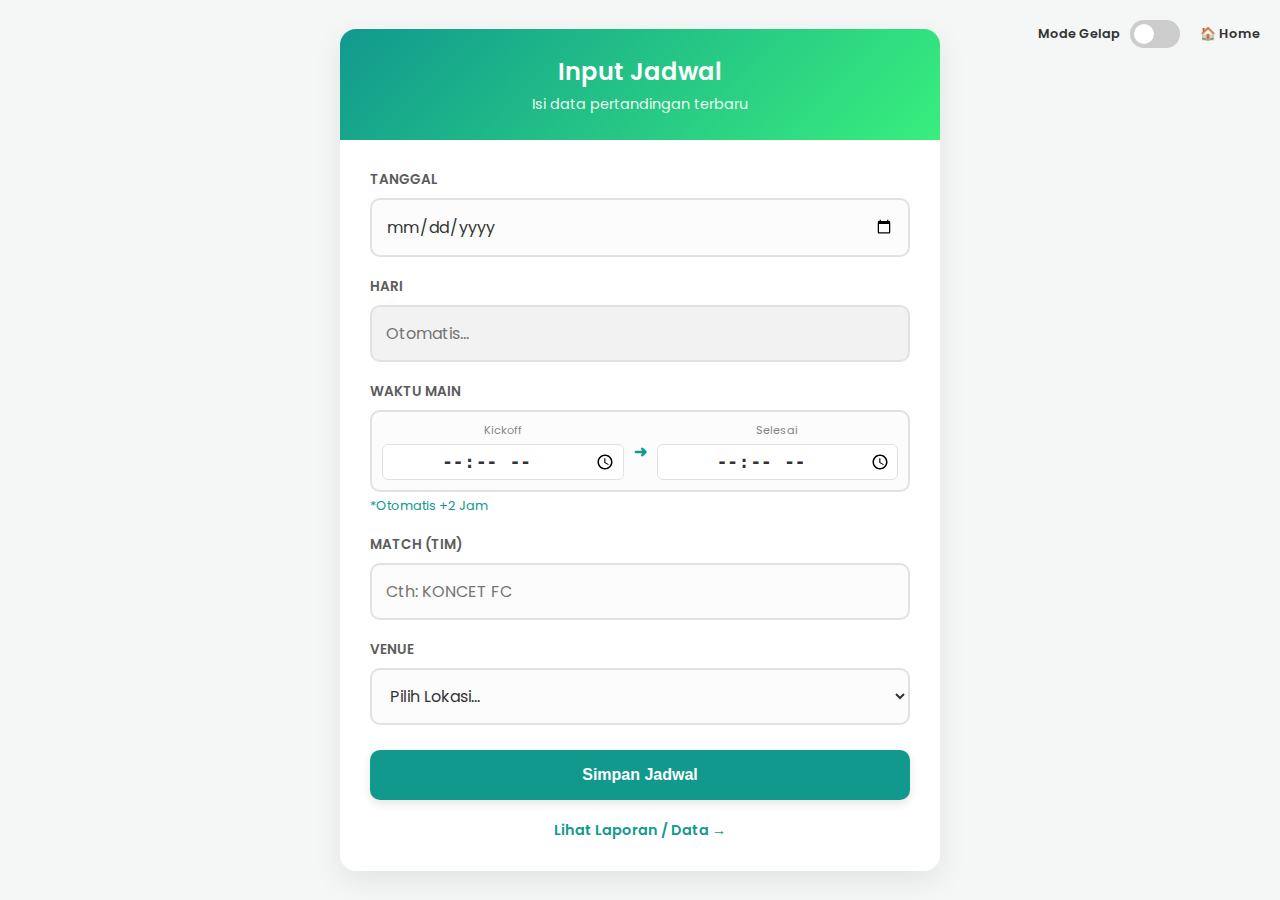
<file: jadwal_bola.html>
<!DOCTYPE html>
<html lang="id" data-theme="light">
<head>
    <meta charset="UTF-8">
    <meta name="viewport" content="width=device-width, initial-scale=1.0, maximum-scale=1.0, user-scalable=no">
    <title>Input Jadwal Motret</title>
    <link href="https://fonts.googleapis.com/css2?family=Poppins:wght@300;400;600;700&display=swap" rel="stylesheet">
    <link rel="icon" href="https://ghazabegins.cyou/tj/logo.PNG" type="image/png">

    <style>
        /* --- 1. TEMA WARNA (DARK/LIGHT) --- */
        :root {
            --bg-color: #f4f7f6;
            --text-color: #333;
            --card-bg: #ffffff;
            --input-bg: #fcfcfc;
            --input-border: #e1e1e1;
            --accent: #11998e;
            --accent-grad: linear-gradient(135deg, #11998e 0%, #38ef7d 100%);
            --modal-bg: #ffffff;
        }

        [data-theme="dark"] {
            --bg-color: #121212;
            --text-color: #e0e0e0;
            --card-bg: #1e1e1e;
            --input-bg: #2d2d2d;
            --input-border: #444;
            --accent: #38ef7d;
            --accent-grad: linear-gradient(135deg, #0e8278 0%, #2ecc71 100%);
            --modal-bg: #2c2c2c;
        }

        /* --- 2. BASE STYLES --- */
        * { box-sizing: border-box; margin: 0; padding: 0; transition: background 0.3s, color 0.3s, border 0.3s; }
        body { font-family: 'Poppins', sans-serif; background-color: var(--bg-color); color: var(--text-color); min-height: 100vh; display: flex; justify-content: center; align-items: center; padding: 20px; position: relative; }

        /* --- 3. TOMBOL SWITCH (POJOK KANAN ATAS) --- */
        .top-bar { position: absolute; top: 20px; right: 20px; display: flex; align-items: center; gap: 10px; font-size: 0.8rem; font-weight: 600; z-index: 10; }
        .theme-switch { display: inline-block; height: 28px; position: relative; width: 50px; }
        .theme-switch input { display:none; }
        .slider { background-color: #ccc; bottom: 0; cursor: pointer; left: 0; position: absolute; right: 0; top: 0; transition: .4s; border-radius: 34px; }
        .slider:before { background-color: white; bottom: 4px; content: ""; height: 20px; left: 4px; position: absolute; transition: .4s; width: 20px; border-radius: 50%; }
        input:checked + .slider { background-color: var(--accent); }
        input:checked + .slider:before { transform: translateX(22px); }

        /* CARD & FORM */
        .card { background: var(--card-bg); border-radius: 16px; box-shadow: 0 10px 30px rgba(0,0,0,0.08); width: 100%; max-width: 600px; overflow: hidden; position: relative; }
        .card-header { background: var(--accent-grad); padding: 25px; text-align: center; color: white; }
        .card-header h2 { margin: 0; font-size: 1.5rem; font-weight: 600; }
        .card-header p { font-size: 0.9rem; opacity: 0.9; margin-top: 5px; }
        .card-body { padding: 30px; }
        
        .form-group { margin-bottom: 20px; }
        .form-group label { display: block; margin-bottom: 8px; font-size: 0.85rem; font-weight: 600; color: var(--text-color); opacity: 0.8; text-transform: uppercase; }
        
        input[type="text"], input[type="date"], select { 
            width: 100%; padding: 14px; 
            border: 2px solid var(--input-border); 
            border-radius: 10px; font-size: 1rem; font-family: 'Poppins', sans-serif; 
            background-color: var(--input-bg); color: var(--text-color);
        }
        input:focus, select:focus { border-color: var(--accent); outline: none; }
        input[readonly] { background-color: rgba(0,0,0,0.05); color: #888; }

        /* Time Picker */
        .time-picker-container { display: flex; align-items: center; gap: 10px; background: var(--input-bg); padding: 10px; border: 2px solid var(--input-border); border-radius: 10px; }
        .time-box { flex: 1; text-align: center; }
        .time-box span { display: block; font-size: 0.7rem; color: var(--text-color); opacity: 0.6; margin-bottom: 5px; }
        input[type="time"] { width: 100%; padding: 5px; border: 1px solid var(--input-border); border-radius: 6px; font-size: 1.1rem; text-align: center; font-weight: bold; background: var(--card-bg); color: var(--text-color); }
        .separator { font-weight: bold; color: var(--accent); }

        .btn-submit { display: block; width: 100%; padding: 16px; background: var(--accent); color: white; border: none; border-radius: 10px; font-size: 1rem; font-weight: 600; cursor: pointer; box-shadow: 0 4px 10px rgba(0,0,0,0.1); margin-top: 25px; }
        .nav-link { text-align: center; margin-top: 20px; display: block; text-decoration: none; color: var(--accent); font-weight: 600; font-size: 0.9rem; }

        /* MODAL */
        .modal-overlay { position: fixed; top: 0; left: 0; width: 100%; height: 100%; background: rgba(0, 0, 0, 0.6); backdrop-filter: blur(5px); z-index: 1000; display: none; justify-content: center; align-items: center; padding: 20px; }
        .modal-card { background: var(--modal-bg); width: 100%; max-width: 350px; border-radius: 20px; padding: 30px 25px; text-align: center; box-shadow: 0 15px 40px rgba(0,0,0,0.3); }
        .success-icon { width: 80px; height: 80px; background: rgba(17, 153, 142, 0.1); border-radius: 50%; display: flex; align-items: center; justify-content: center; margin: 0 auto 20px; color: var(--accent); font-size: 40px; }
        .modal-card h3 { color: var(--text-color); margin-bottom: 5px; font-size: 1.4rem; }
        
        .detail-list { background: rgba(0,0,0,0.03); border-radius: 12px; padding: 15px; text-align: left; margin: 20px 0; border: 1px dashed var(--input-border); }
        .detail-item { display: flex; margin-bottom: 10px; font-size: 0.9rem; color: var(--text-color); }
        .detail-label { width: 70px; opacity: 0.7; font-weight: 500; }
        .detail-value { flex: 1; font-weight: 600; }
        
        .btn-close { background: var(--text-color); color: var(--card-bg); width: 100%; padding: 12px; border: none; border-radius: 10px; font-size: 1rem; cursor: pointer; font-weight: 600; }
        .modal-overlay.active { display: flex; }
    </style>
</head>
<body>

    <div class="top-bar">
        <span>Mode Gelap</span>
        <label class="theme-switch">
            <input type="checkbox" id="checkbox" />
            <div class="slider round"></div>
        </label>
        <a href="index.html" style="text-decoration:none; color:var(--text-color); margin-left:10px;">🏠 Home</a>
    </div>

<div class="card">
    <div class="card-header">
        <h2>Input Jadwal</h2>
        <p>Isi data pertandingan terbaru</p>
    </div>
    
    <div class="card-body">
        <form name="submit-to-google-sheet">
            <input type="hidden" name="action" value="create"> 

            <div class="form-group">
                <label>Tanggal</label>
                <input type="date" id="tanggal" name="Tanggal" required>
            </div>
            
            <div class="form-group">
                <label>Hari</label>
                <input type="text" id="hari" name="Hari" readonly placeholder="Otomatis..." tabindex="-1">
            </div>

            <div class="form-group">
                <label>Waktu Main</label>
                <div class="time-picker-container">
                    <div class="time-box">
                        <span>Kickoff</span>
                        <input type="time" id="pick_mulai" required>
                    </div>
                    <div class="separator">➜</div>
                    <div class="time-box">
                        <span>Selesai</span>
                        <input type="time" id="pick_selesai" required>
                    </div>
                </div>
                <input type="hidden" id="waktu_final" name="Waktu">
                <small style="color: var(--accent); font-size: 0.8rem; margin-top: 5px; display: block;">*Otomatis +2 Jam</small>
            </div>

            <div class="form-group">
                <label>Match (Tim)</label>
                <input type="text" id="tim" name="Tim" placeholder="Cth: KONCET FC" required autocomplete="off">
            </div>

            <div class="form-group">
                <label>Venue</label>
                <select id="venue" name="Venue" required>
                    <option value="" disabled selected>Pilih Lokasi...</option>
            <option>SANOBAR MINISOCCER</option>
            <option>AW MINISOCCER</option>
            <option>ZATAN MINISOCCER</option>
            <option>MEDAN MINISOCCER</option>
            <option>HM MINISOCCER</option>
            <option>PREMIER MINISOCCER</option>
            <option>GAMA SPORT CENTER</option>
            <option>GAMA MINISOCCER</option>
            <option>THE GREEN MINISOCCER</option>
            <option>BINTANG MINISOCCER</option>
            <option>FFA MINISOCCER</option>
            <option>PRIMA MINISOCCER</option>
            <option>JOHOR MINISOCCER</option>
            <option>ATLAS MINISOCCER</option>
            <option>ACHILESS MINISOCCER</option>
            <option>SO POINT MINISOCCER</option>
            <option>LEON MINISOCCER</option>
            <option>LAPANGAN BESAR</option>
            <option>PADEL</option>
            <option>BADMINTON</option>
                </select>
            </div>

            <button type="submit" class="btn-submit">Simpan Jadwal</button>
            <a href="kelola_jadwal.html" class="nav-link">Lihat Laporan / Data &rarr;</a>
        </form>
    </div>
</div>

<div class="modal-overlay" id="modalSuccess">
    <div class="modal-card">
        <div class="success-icon">✓</div>
        <h3>Berhasil Disimpan!</h3>
        <div class="detail-list">
            <div class="detail-item"><span class="detail-label">Tgl:</span><span class="detail-value" id="res_tanggal">-</span></div>
            <div class="detail-item"><span class="detail-label">Jam:</span><span class="detail-value" id="res_waktu">-</span></div>
            <div class="detail-item"><span class="detail-label">Tim:</span><span class="detail-value" id="res_tim">-</span></div>
            <div class="detail-item"><span class="detail-label">Loc:</span><span class="detail-value" id="res_venue">-</span></div>
        </div>
        <button class="btn-close" onclick="tutupModal()">Oke, Lanjut!</button>
    </div>
</div>

<script>
    // --- GANTI URL DI SINI ---
    const scriptURL = 'https://script.google.com/macros/s/AKfycbwJGLSActDA3XA3SGZscC04W85P1TTeXEvBDXoGTd_uxCOM_ENNCIk_jD9MJIMl9B979g/exec';
    
    // --- LOGIKA DARK MODE ---
    const toggleSwitch = document.querySelector('.theme-switch input[type="checkbox"]');
    const currentTheme = localStorage.getItem('theme');
    if (currentTheme) {
        document.documentElement.setAttribute('data-theme', currentTheme);
        if (currentTheme === 'dark') toggleSwitch.checked = true;
    }
    toggleSwitch.addEventListener('change', function(e) {
        if (e.target.checked) {
            document.documentElement.setAttribute('data-theme', 'dark');
            localStorage.setItem('theme', 'dark');
        } else {
            document.documentElement.setAttribute('data-theme', 'light');
            localStorage.setItem('theme', 'light');
        }
    });
    // ----------------------

    const form = document.forms['submit-to-google-sheet'];
    const btnKirim = document.querySelector('.btn-submit');
    const modal = document.getElementById('modalSuccess');
    const pickMulai = document.getElementById('pick_mulai');
    const pickSelesai = document.getElementById('pick_selesai');
    const inputRahasia = document.getElementById('waktu_final');
    const tanggalInput = document.getElementById('tanggal');
    const hariInput = document.getElementById('hari');

    function updateWaktuFinal() {
        if(pickMulai.value && pickSelesai.value) {
            inputRahasia.value = `${pickMulai.value} - ${pickSelesai.value} WIB`;
        }
    }
    pickMulai.addEventListener('change', function() {
        if(this.value) {
            let [jam, menit] = this.value.split(':').map(Number);
            let jamSelesai = jam + 2;
            if (jamSelesai >= 24) jamSelesai -= 24;
            let strJam = jamSelesai.toString().padStart(2, '0');
            let strMenit = menit.toString().padStart(2, '0');
            pickSelesai.value = `${strJam}:${strMenit}`;
            updateWaktuFinal();
        }
    });
    pickSelesai.addEventListener('change', updateWaktuFinal);

    const namaHari = ['Minggu', 'Senin', 'Selasa', 'Rabu', 'Kamis', 'Jumat', 'Sabtu'];
    tanggalInput.addEventListener('change', function() {
        const d = new Date(this.value);
        if (!isNaN(d)) { hariInput.value = namaHari[d.getDay()]; }
    });

    function tampilkanModal() {
        document.getElementById('res_tanggal').innerText = `${hariInput.value}, ${tanggalInput.value}`;
        document.getElementById('res_waktu').innerText = inputRahasia.value;
        document.getElementById('res_tim').innerText = document.getElementById('tim').value;
        document.getElementById('res_venue').innerText = document.getElementById('venue').value;
        modal.classList.add('active');
        form.reset();
        hariInput.value = ""; 
    }
    function tutupModal() { modal.classList.remove('active'); }

    form.addEventListener('submit', e => {
        e.preventDefault();
        if (!inputRahasia.value) { alert("Pastikan waktu sudah terisi!"); return; }
        btnKirim.innerHTML = "⏳ Sedang Mengirim...";
        btnKirim.disabled = true;

        fetch(scriptURL, { method: 'POST', body: new FormData(form)})
            .then(response => response.json())
            .then(data => {
                btnKirim.innerHTML = "Simpan Jadwal";
                btnKirim.disabled = false;
                if(data.result === 'success') { tampilkanModal(); } 
                else { alert("Gagal menyimpan: " + data.message); }
            })
            .catch(error => {
                alert("Terjadi kesalahan koneksi!");
                btnKirim.innerHTML = "Simpan Jadwal";
                btnKirim.disabled = false;
            });
    });
</script>

</body>
</html>
</file>
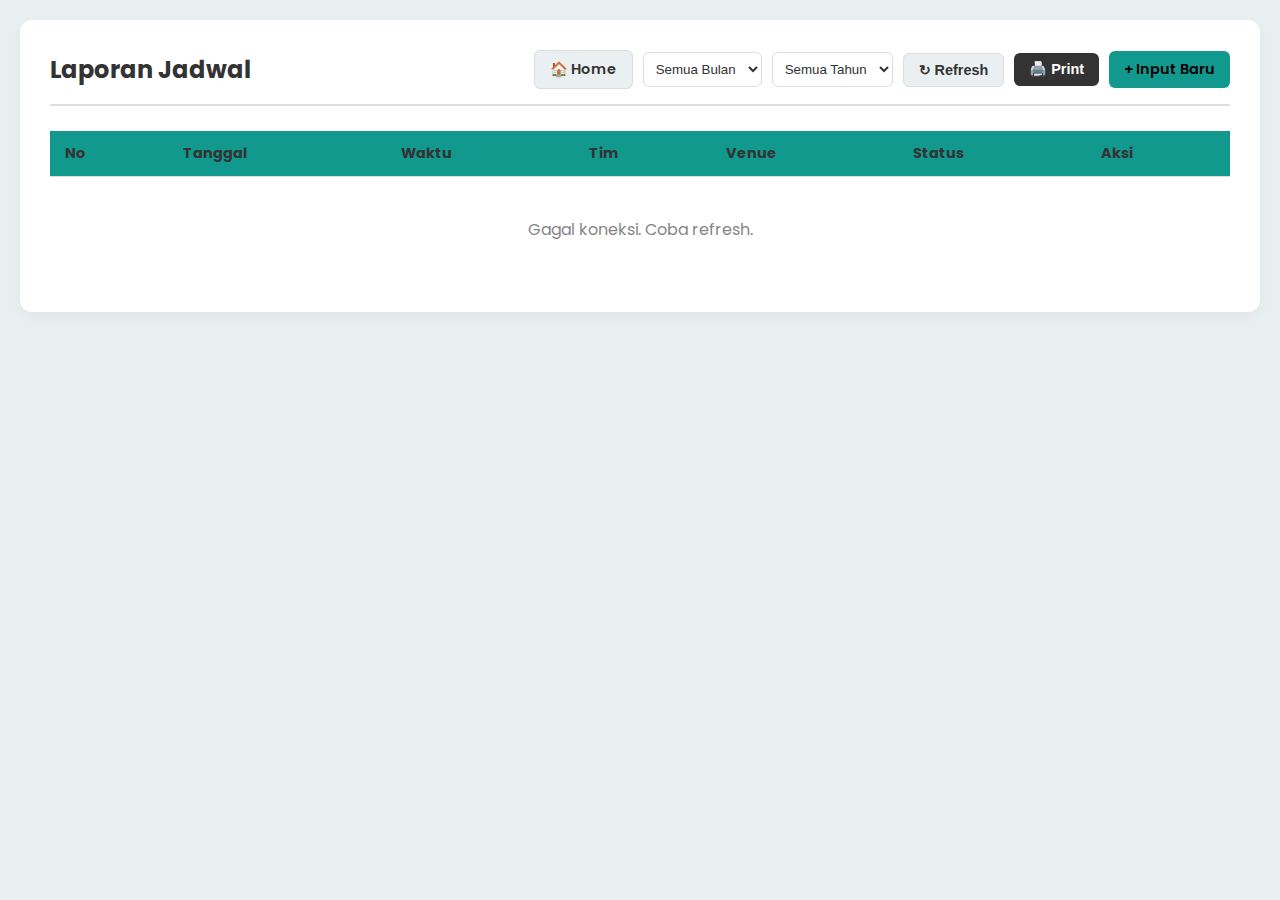
<file: kelola_jadwal.html>
<!DOCTYPE html>
<html lang="id" data-theme="light">
<head>
    <meta charset="UTF-8">
    <meta name="viewport" content="width=device-width, initial-scale=1.0">
    <title>Laporan Jadwal Motret</title>
    <link href="https://fonts.googleapis.com/css2?family=Poppins:wght@300;400;600;700&display=swap" rel="stylesheet">
    <link rel="icon" href="https://ghazabegins.cyou/tj/logo.PNG" type="image/png">

    <style>
        /* --- 1. TEMA WARNA --- */
        :root {
            --bg-color: #eaeff2;
            --text-color: #333;
            --card-bg: #ffffff;
            --accent: #11998e;
            --success: #27ae60;
            --row-even: #f9fbfd;
            --row-hover: #f1f4f8;
            --border: #ddd;
            --row-done: #f0fff4;
        }

        [data-theme="dark"] {
            --bg-color: #121212;
            --text-color: #e0e0e0;
            --card-bg: #1e1e1e;
            --accent: #38ef7d;
            --success: #2ecc71;
            --row-even: #252525;
            --row-hover: #2a2a2a;
            --border: #333;
            --row-done: #1e3a2a;
        }

        body { font-family: 'Poppins', sans-serif; background: var(--bg-color); color: var(--text-color); margin: 0; padding: 20px; transition: background 0.3s, color 0.3s; }
        .container { max-width: 1200px; margin: 0 auto; background: var(--card-bg); padding: 30px; border-radius: 12px; box-shadow: 0 5px 20px rgba(0,0,0,0.05); position: relative; }
        
        /* HEADER & SWITCH */
        .top-bar { position: absolute; top: -40px; right: 0; display: flex; align-items: center; gap: 10px; font-size: 0.8rem; font-weight: 600; color: var(--text-color); }
        .theme-switch { display: inline-block; height: 28px; position: relative; width: 50px; }
        .theme-switch input { display:none; }
        .slider { background-color: #ccc; bottom: 0; cursor: pointer; left: 0; position: absolute; right: 0; top: 0; transition: .4s; border-radius: 34px; }
        .slider:before { background-color: white; bottom: 4px; content: ""; height: 20px; left: 4px; position: absolute; transition: .4s; width: 20px; border-radius: 50%; }
        input:checked + .slider { background-color: var(--accent); }
        input:checked + .slider:before { transform: translateX(22px); }

        .header-area { display: flex; flex-wrap: wrap; justify-content: space-between; align-items: center; gap: 15px; margin-bottom: 25px; border-bottom: 2px solid var(--border); padding-bottom: 15px; }
        .title h2 { margin: 0; color: var(--text-color); }
        
        .controls { display: flex; gap: 10px; flex-wrap: wrap; align-items: center; }
        select.filter-select { padding: 8px; border: 1px solid var(--border); border-radius: 6px; background: var(--card-bg); color: var(--text-color); }
        
        /* BUTTON STYLES */
        .btn { padding: 8px 15px; border: none; border-radius: 6px; cursor: pointer; font-weight: 600; transition: 0.2s; font-size: 0.9rem; display: flex; align-items: center; gap: 5px; }
        
        /* Tombol Home & Refresh (Neutral) */
        .btn-neutral { background: var(--bg-color); border: 1px solid var(--border); color: var(--text-color); text-decoration: none; }
        .btn-neutral:hover { opacity: 0.8; }

        /* Tombol Print & Input (Accent) */
        .btn-print { background: var(--text-color); color: var(--card-bg); }
        .btn-primary { background: var(--accent); color: #000; text-decoration: none; } 
        
        /* Dark Mode Adjustments */
        [data-theme="dark"] .btn-primary { color: #000; font-weight: 700; }

        /* TABEL */
        .table-responsive { overflow-x: auto; }
        table { width: 100%; border-collapse: collapse; min-width: 900px; }
        thead { background: var(--accent); color: #000; } 
        th, td { padding: 12px 15px; text-align: left; border-bottom: 1px solid var(--border); font-size: 0.9rem; color: var(--text-color); }
        
        tbody tr:nth-child(even) { background-color: var(--row-even); }
        tbody tr:hover { background-color: var(--row-hover); }

        .status-pending { color: #d35400; font-weight: 600; background: #fae5d3; padding: 4px 8px; border-radius: 4px; font-size: 0.8rem; }
        .status-done { color: #27ae60; font-weight: 600; background: #d4efdf; padding: 4px 8px; border-radius: 4px; font-size: 0.8rem; }
        tr.row-selesai { background-color: var(--row-done) !important; }
        
        .btn-mini { padding: 6px 10px; border-radius: 4px; border: none; cursor: pointer; font-size: 0.8rem; margin-right: 5px; }
        .btn-delete { background: #f8d7da; color: #721c24; }
        .btn-done { background: var(--success); color: white; }

        /* MODAL */
        .modal-confirm { display: none; position: fixed; top: 0; left: 0; width: 100%; height: 100%; background: rgba(0,0,0,0.5); z-index: 1000; justify-content: center; align-items: center; }
        .modal-confirm.active { display: flex; }
        .confirm-box { background: var(--card-bg); padding: 30px; border-radius: 12px; text-align: center; max-width: 350px; box-shadow: 0 10px 30px rgba(0,0,0,0.3); }
        .confirm-box h3 { color: var(--text-color); }
        .confirm-box p { color: var(--text-color); opacity: 0.8; }
        .confirm-actions { display: flex; gap: 10px; margin-top: 20px; }
        .btn-yes { flex: 1; background: var(--success); color: white; padding: 10px; border: none; border-radius: 6px; cursor: pointer; }
        .btn-no { flex: 1; background: var(--border); color: var(--text-color); padding: 10px; border: none; border-radius: 6px; cursor: pointer; }
        
        #loading { text-align: center; padding: 40px; color: var(--text-color); opacity: 0.6; }
        
        @media print { 
            .controls, .action-cell, .top-bar { display: none !important; } 
            body { background: white; color: black; }
            .container { box-shadow: none; border: none; }
            table { width: 100%; border: 1px solid #000; }
            th, td { border: 1px solid #000; color: black; }
        }
    </style>
</head>
<body>

    <div class="top-bar">
        <span>Mode Gelap</span>
        <label class="theme-switch">
            <input type="checkbox" id="checkbox" />
            <div class="slider round"></div>
        </label>
        <a href="index.html" style="text-decoration:none; color:var(--text-color); margin-left:10px;">🏠</a>
    </div>

<div class="container">
    <div class="header-area">
        <div class="title"><h2>Laporan Jadwal</h2></div>
        
        <div class="controls">
            <a href="index.html" class="btn btn-neutral">🏠 Home</a>
            
            <select id="filterBulan" class="filter-select" onchange="filterData()">
                <option value="all">Semua Bulan</option>
                <option value="0">Januari</option>
                <option value="1">Februari</option>
                <option value="2">Maret</option>
                <option value="3">April</option>
                <option value="4">Mei</option>
                <option value="5">Juni</option>
                <option value="6">Juli</option>
                <option value="7">Agustus</option>
                <option value="8">September</option>
                <option value="9">Oktober</option>
                <option value="10">November</option>
                <option value="11">Desember</option>
            </select>
            <select id="filterTahun" class="filter-select" onchange="filterData()"><option value="all">Semua Tahun</option></select>
            
            <button class="btn btn-neutral" onclick="loadData()">↻ Refresh</button>
            <button class="btn btn-print" onclick="window.print()">🖨️ Print</button>
            <a href="jadwal_bola.html" class="btn btn-primary">+ Input Baru</a>
        </div>
    </div>

    <div class="table-responsive">
        <table id="tabel-laporan">
            <thead>
                <tr>
                    <th>No</th>
                    <th>Tanggal</th>
                    <th>Waktu</th>
                    <th>Tim</th>
                    <th>Venue</th>
                    <th>Status</th>
                    <th class="action-cell">Aksi</th>
                </tr>
            </thead>
            <tbody id="data-body"></tbody>
        </table>
        <div id="loading">Mengambil data...</div>
    </div>
</div>

<div class="modal-confirm" id="modalConfirm">
    <div class="confirm-box">
        <h3>Tandai Selesai?</h3>
        <p>Jadwal akan ditandai hijau.</p>
        <div class="confirm-actions">
            <button class="btn-no" onclick="closeConfirm()">Batal</button>
            <button class="btn-yes" id="btnConfirmYes">Ya</button>
        </div>
    </div>
</div>

<script>
    // --- GANTI URL DI SINI ---
    const scriptURL = 'https://script.google.com/macros/s/AKfycbwJGLSActDA3XA3SGZscC04W85P1TTeXEvBDXoGTd_uxCOM_ENNCIk_jD9MJIMl9B979g/exec';

    // --- LOGIKA DARK MODE ---
    const toggleSwitch = document.querySelector('.theme-switch input[type="checkbox"]');
    const currentTheme = localStorage.getItem('theme');
    if (currentTheme) {
        document.documentElement.setAttribute('data-theme', currentTheme);
        if (currentTheme === 'dark') toggleSwitch.checked = true;
    }
    toggleSwitch.addEventListener('change', function(e) {
        if (e.target.checked) {
            document.documentElement.setAttribute('data-theme', 'dark');
            localStorage.setItem('theme', 'dark');
        } else {
            document.documentElement.setAttribute('data-theme', 'light');
            localStorage.setItem('theme', 'light');
        }
    });
    // -----------------------
    
    let allData = [];
    const tbody = document.getElementById('data-body');
    const loadingDiv = document.getElementById('loading');
    const modalConfirm = document.getElementById('modalConfirm');
    let currentRowId = null;

    function loadData() {
        loadingDiv.style.display = 'block';
        tbody.innerHTML = '';
        fetch(scriptURL)
            .then(res => res.json())
            .then(data => {
                loadingDiv.style.display = 'none';
                data.sort((a, b) => new Date(a.Tanggal) - new Date(b.Tanggal));
                allData = data;
                setupYearFilter(data);
                renderTable(allData);
            })
            .catch(err => {
                loadingDiv.innerHTML = "Gagal koneksi. Coba refresh.";
                console.error(err);
            });
    }

    function renderTable(dataArray) {
        tbody.innerHTML = '';
        if(dataArray.length === 0) { tbody.innerHTML = '<tr><td colspan="7" style="text-align:center;">Kosong</td></tr>'; return; }

        dataArray.forEach((item, index) => {
            const row = document.createElement('tr');
            const status = item.Status || 'Pending';
            const isDone = status === 'Selesai';
            if(isDone) row.classList.add('row-selesai');

            let tgl = '-';
            if(item.Tanggal) {
                tgl = new Date(item.Tanggal).toLocaleDateString('id-ID', {day:'numeric', month:'short', year:'numeric'});
            }

            row.innerHTML = `
                <td>${index + 1}</td>
                <td>${tgl}<br><small style="opacity:0.7">${item.Hari || ''}</small></td>
                <td><b>${item.Waktu}</b></td>
                <td>${item.Tim}</td>
                <td><b>${item.Venue}</b></td>
                <td>
                    <span class="${isDone ? 'status-done' : 'status-pending'}">
                        ${isDone ? '✔ Selesai' : '⏳ Pending'}
                    </span>
                </td>
                <td class="action-cell">
                    ${!isDone ? `<button class="btn-mini btn-done" onclick="openConfirm(${item.row})">✓</button>` : ''}
                    <button class="btn-mini btn-delete" onclick="deleteData(${item.row})">🗑️</button>
                </td>
            `;
            tbody.appendChild(row);
        });
    }

    function openConfirm(rowId) { currentRowId = rowId; modalConfirm.classList.add('active'); }
    function closeConfirm() { modalConfirm.classList.remove('active'); currentRowId = null; }

    document.getElementById('btnConfirmYes').addEventListener('click', function() {
        if(!currentRowId) return;
        const btn = this;
        btn.innerText = "...";
        btn.disabled = true;

        const formData = new FormData();
        formData.append('action', 'markDone');
        formData.append('row', currentRowId);

        fetch(scriptURL, { method: 'POST', body: formData })
            .then(res => res.json())
            .then(res => {
                loadData();
                closeConfirm();
                btn.innerText = "Ya";
                btn.disabled = false;
            });
    });

    function deleteData(row) {
        if(confirm("Hapus?")) {
            const fd = new FormData(); fd.append('action', 'delete'); fd.append('row', row);
            fetch(scriptURL, {method:'POST', body:fd}).then(() => loadData());
        }
    }

    function filterData() {
        const m = document.getElementById('filterBulan').value;
        const y = document.getElementById('filterTahun').value;
        const res = allData.filter(d => {
            if(!d.Tanggal) return false;
            const dt = new Date(d.Tanggal);
            return (m === 'all' || dt.getMonth() == m) && (y === 'all' || dt.getFullYear() == y);
        });
        renderTable(res);
    }

    function setupYearFilter(data) {
        const years = [...new Set(data.map(d => new Date(d.Tanggal).getFullYear()))].sort();
        const sel = document.getElementById('filterTahun');
        sel.innerHTML = '<option value="all">Semua Tahun</option>';
        years.forEach(y => { if(!isNaN(y)) {
            const opt = document.createElement('option'); opt.value = y; opt.innerText = y; sel.appendChild(opt);
        }});
    }

    loadData();
</script>

</body>
</html>
</file>
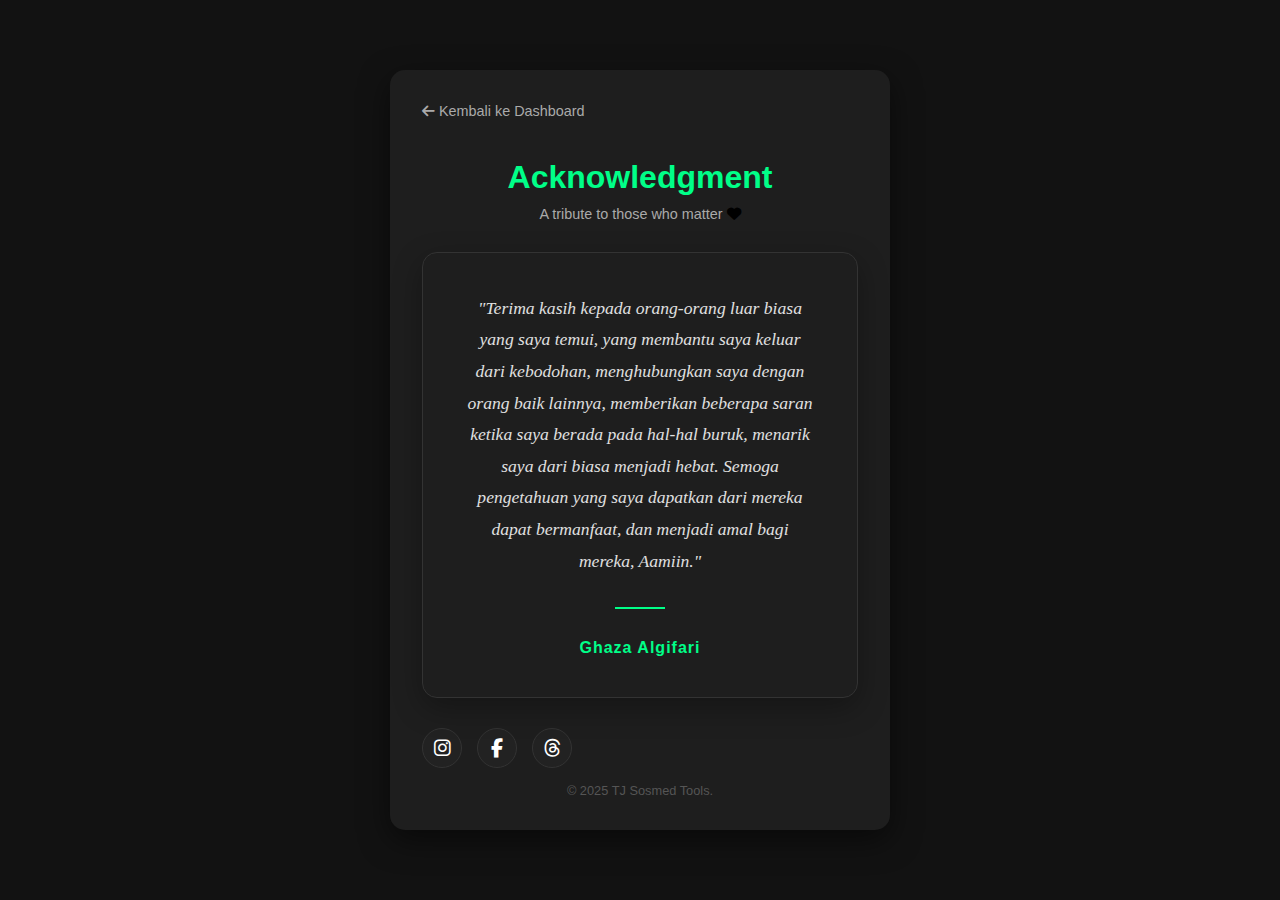
<file: webtools/acknowledgment.html>
<!DOCTYPE html>
<html lang="id">
<head>
    <meta charset="UTF-8">
    <meta name="viewport" content="width=device-width, initial-scale=1.0">
    <title>Acknowledgment - TJ SOSMED TOOLS</title>
    <link rel="stylesheet" href="style.css">
    <link rel="stylesheet" href="https://cdnjs.cloudflare.com/ajax/libs/font-awesome/6.4.2/css/all.min.css">
</head>
<body>

    <div class="container">
        <div style="text-align: left; width: 100%; margin-bottom: 20px;">
            <a href="./" class="back-btn"><i class="fas fa-arrow-left"></i> Kembali ke Dashboard</a>
        </div>

        <header>
            <h1>Acknowledgment</h1>
            <p>A tribute to those who matter <i class="fas fa-heart" style="color: #000000;"></i></p>
        </header>

        <div class="ack-content">
            <p class="quote-text">
                "Terima kasih kepada orang-orang luar biasa yang saya temui, yang membantu saya keluar dari kebodohan, menghubungkan saya dengan orang baik lainnya, memberikan beberapa saran ketika saya berada pada hal-hal buruk, menarik saya dari biasa menjadi hebat.
Semoga pengetahuan yang saya dapatkan dari mereka dapat bermanfaat, dan menjadi amal bagi mereka, Aamiin."
            </p>
            <div class="divider"></div>
            <p class="signature">Ghaza Algifari</p>
        </div>

        <footer>
            <div class="social-links">
                <a href="https://www.instagram.com/itsghaza_/" target="_blank"><i class="fab fa-instagram"></i></a>
                <a href="https://web.facebook.com/ghazkuu/" target="_blank"><i class="fab fa-facebook-f"></i></a>
                <a href="https://www.threads.net/@itsghaza_" target="_blank"><i class="fab fa-threads"></i></a>
            </div>
            <p>&copy; 2025 TJ Sosmed Tools.</p>
        </footer>
    </div>

</body>
</html>
</file>
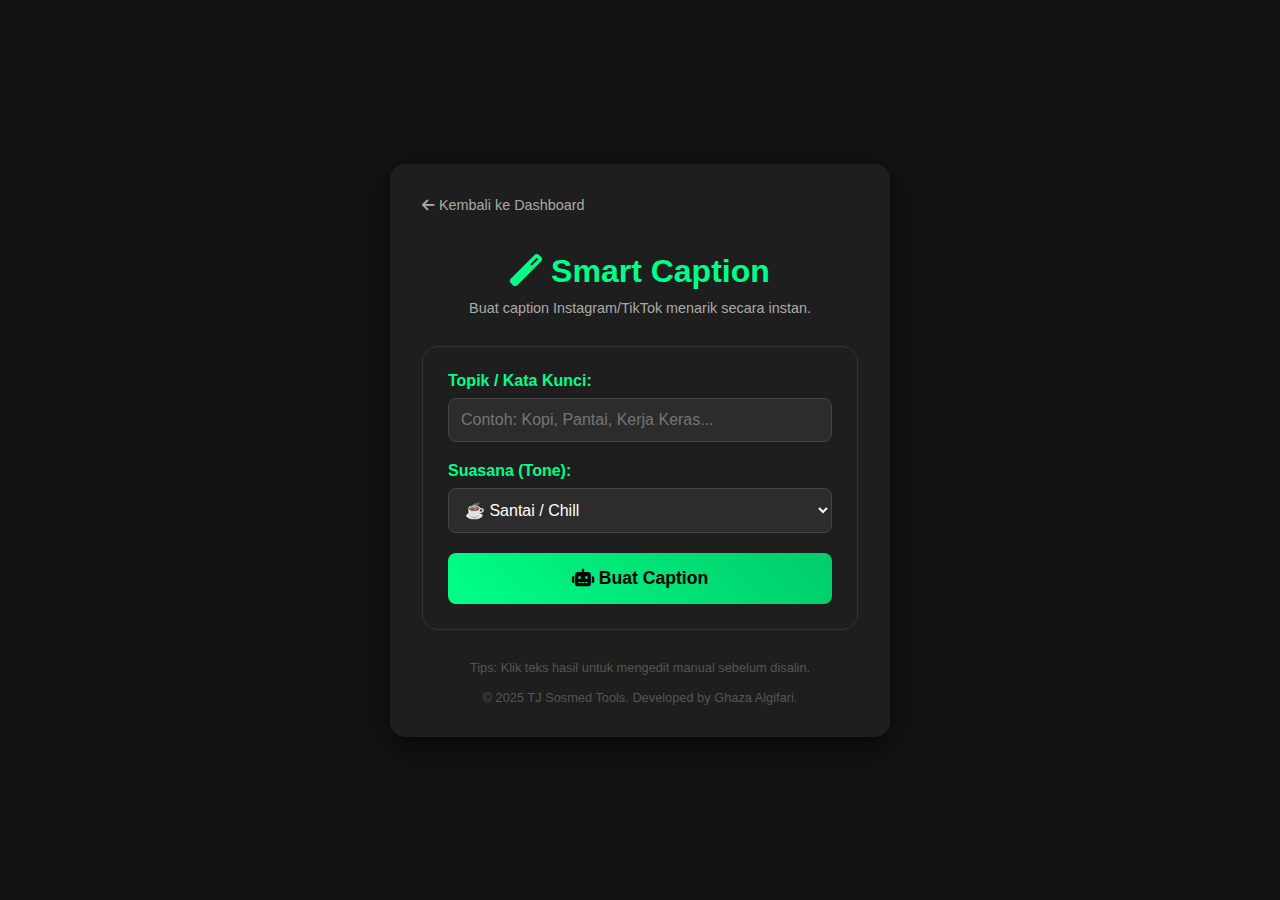
<file: webtools/caption.html>
<!DOCTYPE html>
<html lang="id">
<head>
    <meta charset="UTF-8">
    <meta name="viewport" content="width=device-width, initial-scale=1.0">
    <title>AI Caption Generator - TJ SOSMED TOOLS</title>
    <link rel="stylesheet" href="style.css">
    <link rel="stylesheet" href="https://cdnjs.cloudflare.com/ajax/libs/font-awesome/6.0.0/css/all.min.css">
</head>
<body>

    <div class="container" id="captionPage">
        <div style="text-align: left; width: 100%; margin-bottom: 20px;">
            <a href="./" class="back-btn"><i class="fas fa-arrow-left"></i> Kembali ke Dashboard</a>
        </div>

        <header>
            <h1><i class="fas fa-magic"></i> Smart <span class="highlight">Caption</span></h1>
            <p>Buat caption Instagram/TikTok menarik secara instan.</p>
        </header>

        <div class="caption-form">
            <div class="form-group">
                <label>Topik / Kata Kunci:</label>
                <input type="text" id="topicInput" placeholder="Contoh: Kopi, Pantai, Kerja Keras...">
            </div>

            <div class="form-group">
                <label>Suasana (Tone):</label>
                <select id="toneInput">
                    <option value="santai">☕ Santai / Chill</option>
                    <option value="lucu">🤪 Lucu / Humor</option>
                    <option value="motivasi">🔥 Motivasi / Bijak</option>
                    <option value="promosi">📢 Promosi / Jualan</option>
                    <option value="aesthetic">✨ Aesthetic / Puitis</option>
                </select>
            </div>

            <button class="btn-generate" onclick="generateCaption()">
                <i class="fas fa-robot"></i> Buat Caption
            </button>
        </div>

        <div id="result" class="hidden">
            <h3>Hasil Caption:</h3>
            <div class="caption-box">
                <p id="captionText" contenteditable="true">Hasil akan muncul di sini...</p>
            </div>
            
            <div class="action-buttons">
                <button onclick="copyCaption()" class="btn-copy">
                    <i class="fas fa-copy"></i> Salin Teks
                </button>
                <button onclick="generateCaption()" class="btn-refresh">
                    <i class="fas fa-sync-alt"></i> Buat Ulang
                </button>
            </div>
        </div>

        <footer>
            <p>Tips: Klik teks hasil untuk mengedit manual sebelum disalin.</p><br>
            <p>&copy; 2025 TJ Sosmed Tools. Developed by Ghaza Algifari.</p>
        </footer>
    </div>

    <script src="script.js"></script>
</body>
</html>
</file>
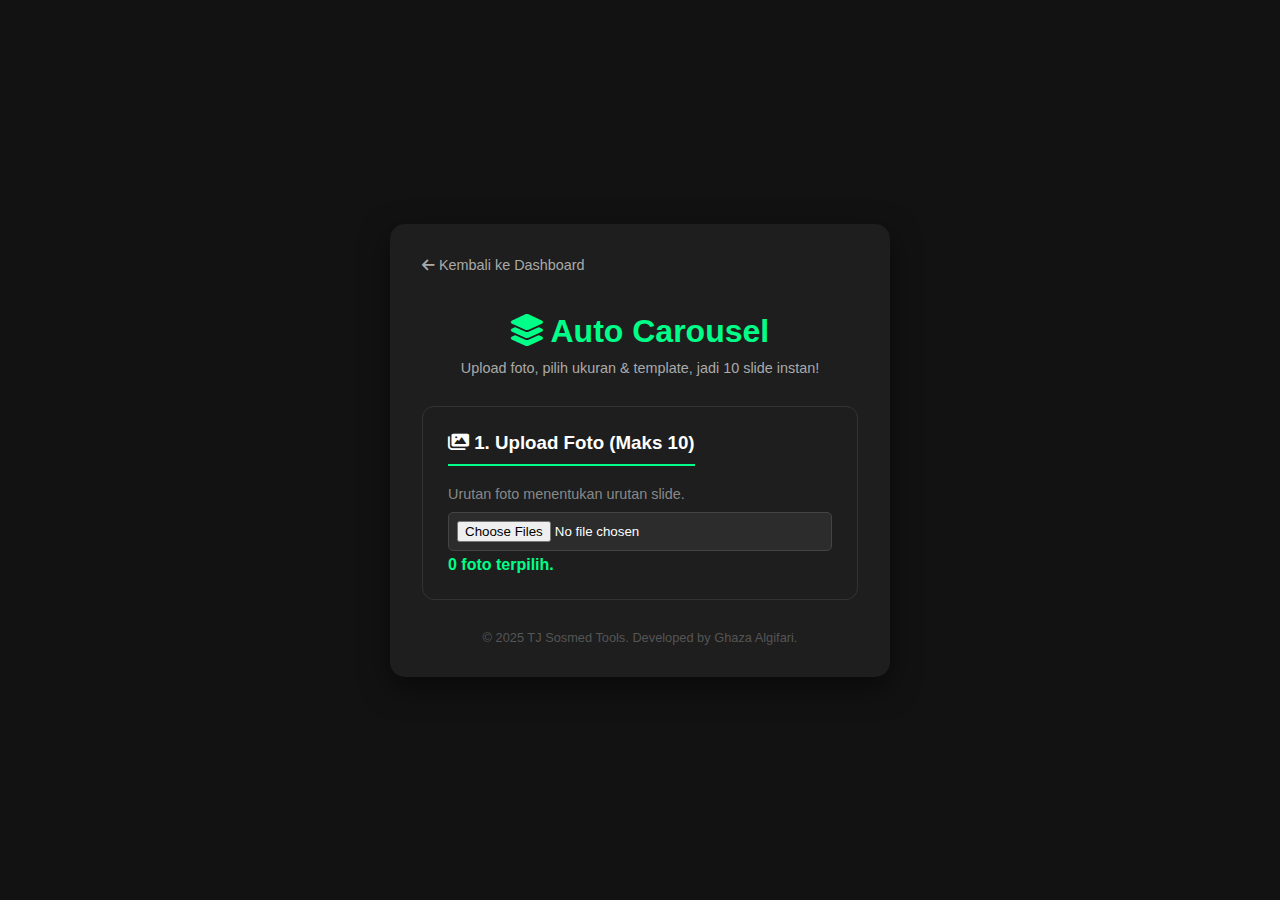
<file: webtools/carousel.html>
<!DOCTYPE html>
<html lang="id">
<head>
    <meta charset="UTF-8">
    <meta name="viewport" content="width=device-width, initial-scale=1.0">
    <title>Auto Carousel Maker - TJ SOSMED TOOLS</title>
    <link rel="stylesheet" href="style.css">
    <link rel="stylesheet" href="https://cdnjs.cloudflare.com/ajax/libs/font-awesome/6.0.0/css/all.min.css">
</head>
<body>

    <div class="container" id="carouselPage">
        <div style="text-align: left; width: 100%; margin-bottom: 20px;">
            <a href="./" class="back-btn"><i class="fas fa-arrow-left"></i> Kembali ke Dashboard</a>
        </div>

        <header>
            <h1><i class="fas fa-layer-group"></i> Auto <span class="highlight">Carousel</span></h1>
            <p>Upload foto, pilih ukuran & template, jadi 10 slide instan!</p>
        </header>

        <div class="carousel-step">
            <h3><i class="fas fa-images"></i> 1. Upload Foto (Maks 10)</h3>
            <p style="font-size: 0.9rem; color: #888;">Urutan foto menentukan urutan slide.</p>
            <input type="file" id="carouselInput" accept="image/*" multiple class="file-input-custom" style="margin-top: 10px;">
            <p id="fileCount" style="margin-top: 5px; color: #00ff88; font-weight: bold;">0 foto terpilih.</p>
        </div>

        <div class="carousel-step hidden" id="step2">
            
            <h3 style="margin-top: 0;"><i class="fas fa-ruler-combined"></i> 2. Pilih Ukuran</h3>
            <div class="ratio-grid">
                <label class="ratio-card">
                    <input type="radio" name="ratio" value="square" checked>
                    <div class="ratio-box" style="aspect-ratio: 1/1;">1:1</div>
                    <span>Square</span>
                </label>
                <label class="ratio-card">
                    <input type="radio" name="ratio" value="portrait">
                    <div class="ratio-box" style="aspect-ratio: 4/5;">4:5</div>
                    <span>Portrait (IG)</span>
                </label>
                <label class="ratio-card">
                    <input type="radio" name="ratio" value="story">
                    <div class="ratio-box" style="aspect-ratio: 9/16;">9:16</div>
                    <span>Story</span>
                </label>
            </div>

            <hr style="border: 0; border-top: 1px solid #333; margin: 20px 0;">

            <h3><i class="fas fa-swatchbook"></i> 3. Pilih Template</h3>
            <div class="template-grid">
                
                <label class="template-card active">
                    <input type="radio" name="template" value="minimal" checked>
                    <div class="preview-box minimal-preview">
                        <div class="mini-img"></div>
                        <span>1/10</span>
                    </div>
                    <h4>Minimalist Frame</h4>
                </label>

                <label class="template-card">
                    <input type="radio" name="template" value="split">
                    <div class="preview-box split-preview">
                        <div class="mini-img-top"></div>
                        <div class="mini-text-bottom">Judul Slide... <br> 1/10</div>
                    </div>
                    <h4>Modern Split</h4>
                </label>

                 <label class="template-card">
                    <input type="radio" name="template" value="cinematic">
                    <div class="preview-box cinematic-preview">
                        <div class="mini-overlay">Judul Epik <br> 1/10</div>
                    </div>
                    <h4>Cinematic Dark</h4>
                </label>

                <label class="template-card">
                    <input type="radio" name="template" value="journal">
                    <div class="preview-box journal-preview">
                        <div class="mini-journal-header">DEC 2025</div>
                        <div class="mini-journal-photo"></div>
                        <div class="mini-journal-caption">moments.</div>
                    </div>
                    <h4>Aesthetic Journal</h4>
                </label>

            </div>

            <div style="margin-top: 20px;">
                <label for="carouselTitle" style="display: block; margin-bottom: 5px; color: #00ff88; font-weight: bold;">Judul Carousel (Opsional):</label>
                <input type="text" id="carouselTitle" placeholder="Misal: Trip to Bali 2025" class="file-input-custom">
            </div>

            <button id="generateBtn" class="btn-generate" style="margin-top: 20px; width: 100%;">
                <i class="fas fa-magic"></i> GENERATE SLIDES
            </button>
        </div>

        <div id="loading" class="hidden">
            <div class="spinner"></div>
            <p>Sedang meracik slide, mohon bersabar...</p>
        </div>

        <div id="result" class="hidden" style="text-align: center;">
            <h3>✨ Carousel Siap!</h3>
            <p style="color: #aaa; margin-bottom: 20px;">Klik tombol di bawah setiap gambar untuk download.</p>
            
            <div id="carouselResultsGrid" class="carousel-results">
                </div>

            <button onclick="location.reload()" class="btn-select" style="margin-top: 30px; background: transparent; border: 1px solid #00ff88; color: #00ff88;">
                <i class="fas fa-redo"></i> Buat Baru
            </button>
        </div>

        <footer>
            <p>&copy; 2025 TJ Sosmed Tools. Developed by Ghaza Algifari.</p>
        </footer>
    </div>

    <script src="script.js"></script>
</body>
</html>
</file>
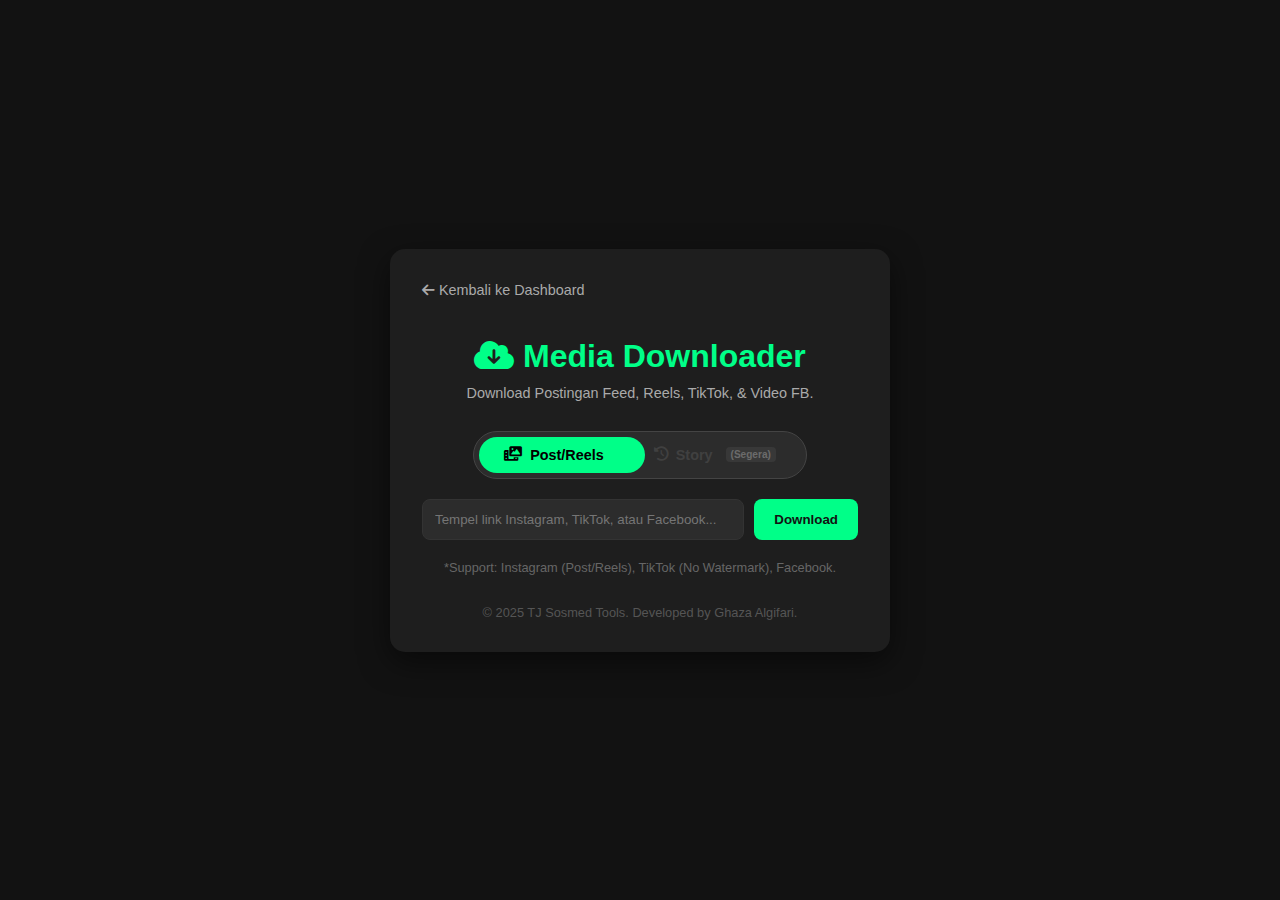
<file: webtools/downloader.html>
<!DOCTYPE html>
<html lang="id">
<head>
    <meta charset="UTF-8">
    <meta name="viewport" content="width=device-width, initial-scale=1.0">
    <title>Media Downloader - TJ SOSMED TOOLS</title>
    <link rel="stylesheet" href="style.css">
    <link rel="stylesheet" href="https://cdnjs.cloudflare.com/ajax/libs/font-awesome/6.0.0/css/all.min.css">
</head>
<body>

    <div class="container">
        <div style="text-align: left; width: 100%; margin-bottom: 20px;">
            <a href="./" class="back-btn"><i class="fas fa-arrow-left"></i> Kembali ke Dashboard</a>
        </div>

        <header>
            <h1><i class="fas fa-cloud-download-alt"></i> Media <span class="highlight">Downloader</span></h1>
            <p>Download Postingan Feed, Reels, TikTok, & Video FB.</p>
        </header>

        <div class="mode-switch-container">
            <div class="mode-switch">
                
                <input type="radio" id="modePost" name="downloadMode" value="post" checked>
                <label for="modePost">
                    <i class="fas fa-photo-video"></i> Post/Reels
                </label>

                <input type="radio" id="modeStory" name="downloadMode" value="story" disabled>
                <label for="modeStory" class="disabled-option">
                    <i class="fas fa-history"></i> Story <small>(Segera)</small>
                </label>
                
                <div class="slider"></div>
            </div>
        </div>

        <div class="input-group">
            <input type="text" id="urlInput" placeholder="Tempel link Instagram, TikTok, atau Facebook...">
            <button onclick="downloadVideo()" id="btnDownload">Download</button>
        </div>
        
        <p style="font-size: 0.8rem; color: #666; margin-top: 10px;">
            *Support: Instagram (Post/Reels), TikTok (No Watermark), Facebook.
        </p>

        <div id="loading" class="hidden">
            <div class="spinner"></div>
            <p>Sedang memproses data...</p>
        </div>

        <div id="result" class="hidden">
            <div class="video-preview">
                <p id="videoTitle">Judul Video</p>
                <div class="download-buttons">
                    <a href="#" id="downloadLink" class="btn-save" target="_blank">
                        <i class="fas fa-save"></i> DOWNLOAD
                    </a>
                </div>
            </div>
        </div>

        <footer>
            <p>&copy; 2025 TJ Sosmed Tools. Developed by Ghaza Algifari.</p>
        </footer>
    </div>

    <script src="script.js"></script>
</body>
</html>
</file>
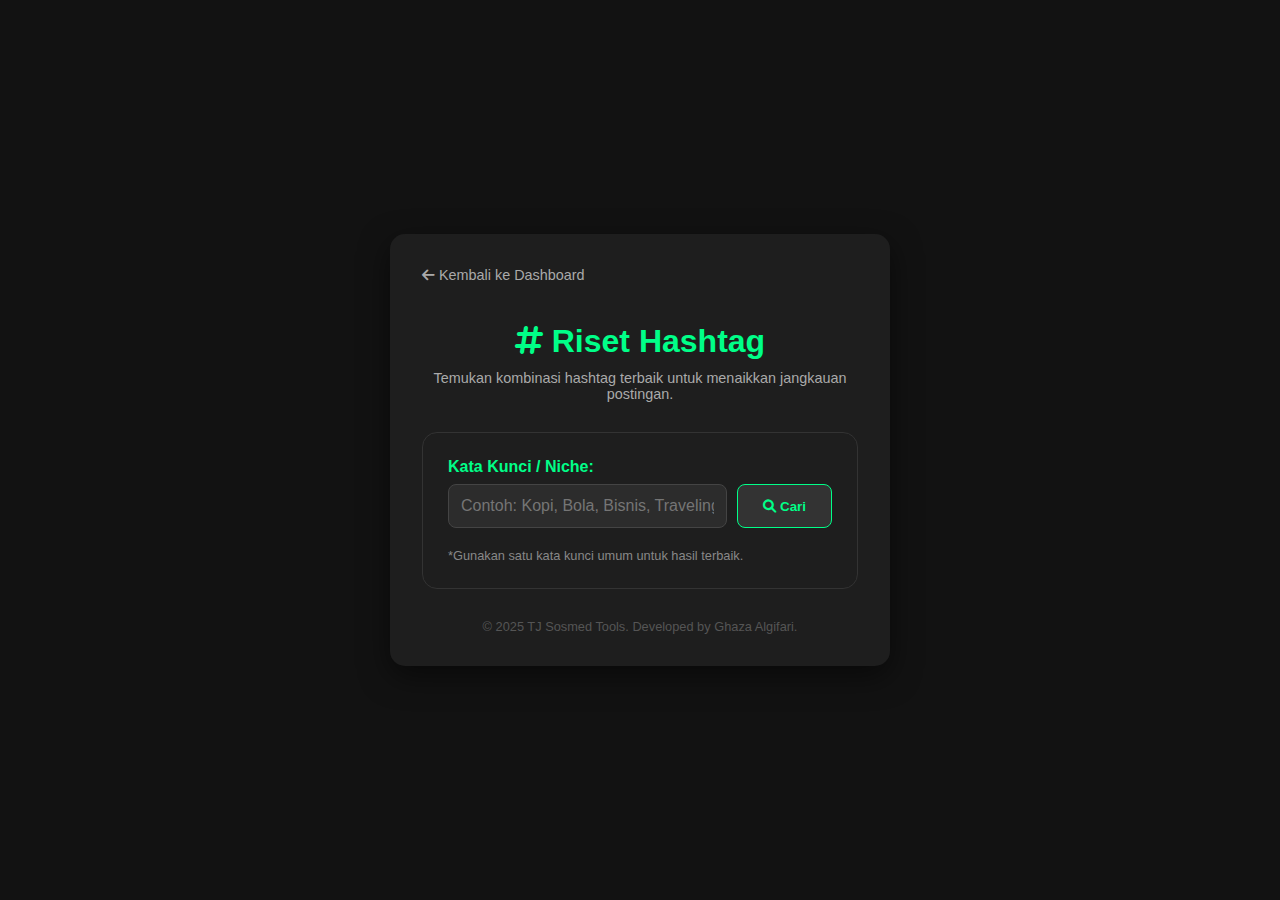
<file: webtools/hashtag.html>
<!DOCTYPE html>
<html lang="id">
<head>
    <meta charset="UTF-8">
    <meta name="viewport" content="width=device-width, initial-scale=1.0">
    <title>Hashtag Riset - TJ SOSMED TOOLS</title>
    <link rel="stylesheet" href="style.css">
    <link rel="stylesheet" href="https://cdnjs.cloudflare.com/ajax/libs/font-awesome/6.0.0/css/all.min.css">
</head>
<body>

    <div class="container" id="hashtagPage">
        <div style="text-align: left; width: 100%; margin-bottom: 20px;">
            <a href="./" class="back-btn"><i class="fas fa-arrow-left"></i> Kembali ke Dashboard</a>
        </div>

        <header>
            <h1><i class="fas fa-hashtag"></i> Riset <span class="highlight">Hashtag</span></h1>
            <p>Temukan kombinasi hashtag terbaik untuk menaikkan jangkauan postingan.</p>
        </header>

        <div class="caption-form">
            <div class="form-group">
                <label>Kata Kunci / Niche:</label>
                <div class="input-with-btn">
                    <input type="text" id="keywordInput" placeholder="Contoh: Kopi, Bola, Bisnis, Traveling...">
                    <button class="btn-search" onclick="generateHashtags()">
                        <i class="fas fa-search"></i> Cari
                    </button>
                </div>
            </div>
            <p style="font-size: 0.8rem; color: #888; margin-top: 5px;">*Gunakan satu kata kunci umum untuk hasil terbaik.</p>
        </div>

        <div id="result" class="hidden">
            
            <h3 style="margin-bottom: 20px;">Hasil Analisa untuk: <span id="searchLabel" class="highlight">...</span></h3>

            <div class="hashtag-grid">
                
                <div class="hashtag-card">
                    <div class="card-header">
                        <h4>🔥 Populer</h4>
                        <span class="badge-mini">Vol. Tinggi</span>
                    </div>
                    <textarea id="tagsHard" readonly></textarea>
                    <button onclick="copyTags('tagsHard', this)" class="btn-copy-mini">Salin</button>
                </div>

                <div class="hashtag-card">
                    <div class="card-header">
                        <h4>🚀 Growth</h4>
                        <span class="badge-mini" style="background:#00cc6a">Recomended</span>
                    </div>
                    <textarea id="tagsMedium" readonly></textarea>
                    <button onclick="copyTags('tagsMedium', this)" class="btn-copy-mini">Salin</button>
                </div>

                <div class="hashtag-card">
                    <div class="card-header">
                        <h4>🎯 Spesifik</h4>
                        <span class="badge-mini" style="background:#2196F3">Relevan</span>
                    </div>
                    <textarea id="tagsNiche" readonly></textarea>
                    <button onclick="copyTags('tagsNiche', this)" class="btn-copy-mini">Salin</button>
                </div>

            </div>
            
            <div style="margin-top: 30px;">
                <button onclick="copyAllTags()" class="btn-generate">
                    <i class="fas fa-copy"></i> Salin Gabungan (Mix)
                </button>
            </div>

        </div>

        <footer>
            <p>&copy; 2025 TJ Sosmed Tools. Developed by Ghaza Algifari.</p>
        </footer>
    </div>

    <script src="script.js"></script>
</body>
</html>
</file>
<file: webtools/style.css>
/* Reset Dasar */
/* --- STYLE KHUSUS LOGO (UPDATE) --- */

.main-header {
    display: flex;
    flex-direction: column;
    align-items: center;
    margin-bottom: 30px;
    /* Tambahkan sedikit padding agar tidak terlalu mepet atas */
    padding-top: 20px; 
}

.brand-logo {
    /* 1. PENGATURAN UKURAN */
    width: 130px; /* <-- Ubah angka ini jika masih kurang pas (misal: 60px atau 80px) */
    height: auto; /* Menjaga proporsi gambar */
    margin-bottom: 15px; /* Jarak antara logo dan teks judul */
    
    /* 2. PENGATURAN WARNA (Filter Mantra Hijau Neon #00ff88) */
    /* Kode panjang ini mengubah warna piksel gambar menjadi warna tema kita */
    filter: brightness(0) saturate(100%) invert(67%) sepia(54%) saturate(468%) hue-rotate(97deg) brightness(102%) contrast(101%);
    
    /* Efek halus saat kursor diarahkan */
    transition: all 0.3s ease;
}

.brand-logo:hover {
    /* Efek glowing saat di-hover */
    filter: brightness(0) saturate(100%) invert(67%) sepia(54%) saturate(468%) hue-rotate(97deg) brightness(102%) contrast(101%) drop-shadow(0 0 10px rgba(0, 255, 136, 0.8));
    transform: scale(1.05); /* Membesar sedikit */
}

.main-header h1 {
    margin-top: 0; /* Reset margin atas karena sudah ada jarak dari logo */
    font-size: 2.2rem; /* Sedikit mengecilkan font judul agar seimbang dengan logo */
}

* {
    margin: 0;
    padding: 0;
    box-sizing: border-box;
    font-family: 'Segoe UI', Tahoma, Geneva, Verdana, sans-serif;
}

body {
    background-color: #121212;
    color: #e0e0e0;
    display: flex;
    justify-content: center;
    align-items: center;
    min-height: 100vh;
    padding: 20px;
}

.container {
    background-color: #1e1e1e;
    padding: 2rem;
    border-radius: 15px;
    box-shadow: 0 10px 30px rgba(0,0,0,0.5);
    width: 100%;
    max-width: 500px;
    text-align: center;
}

header h1 {
    color: #00ff88;
    margin-bottom: 10px;
}

header p {
    color: #aaaaaa;
    font-size: 0.9rem;
    margin-bottom: 30px;
}

.input-group {
    display: flex;
    gap: 10px;
    margin-bottom: 20px;
}

input[type="text"] {
    flex: 1;
    padding: 12px;
    border-radius: 8px;
    border: 1px solid #333;
    background-color: #2c2c2c;
    color: white;
    outline: none;
}

input[type="text"]:focus {
    border-color: #00ff88;
}

button {
    padding: 12px 20px;
    border: none;
    border-radius: 8px;
    background-color: #00ff88;
    color: #121212;
    font-weight: bold;
    cursor: pointer;
    transition: 0.3s;
}

button:hover {
    background-color: #00cc6a;
}

/* Loading Spinner */
.hidden { display: none; }

.spinner {
    border: 4px solid #f3f3f3;
    border-top: 4px solid #00ff88;
    border-radius: 50%;
    width: 30px;
    height: 30px;
    animation: spin 1s linear infinite;
    margin: 10px auto;
}

@keyframes spin {
    0% { transform: rotate(0deg); }
    100% { transform: rotate(360deg); }
}

/* Result Area */
#result {
    margin-top: 20px;
    padding-top: 20px;
    border-top: 1px solid #333;
}

.btn-save {
    display: inline-block;
    padding: 10px 20px;
    background-color: #2196F3;
    color: white;
    text-decoration: none;
    border-radius: 5px;
    margin-top: 10px;
}

.btn-save:hover { background-color: #1976D2; }

footer {
    margin-top: 30px;
    font-size: 0.8rem;
    color: #555;
}

/* --- TAMBAHAN UNTUK DASHBOARD (UNIX TOOLS) --- */

.dashboard-container {
    max-width: 900px;
    margin: 0 auto;
    width: 100%;
    padding: 20px;
    text-align: center;
}

.main-header h1 {
    font-size: 2.5rem;
    letter-spacing: 2px;
    margin-bottom: 10px;
}

.highlight {
    color: #00ff88;
}

.tools-grid {
    display: grid;
    grid-template-columns: repeat(auto-fit, minmax(250px, 1fr));
    gap: 20px;
    margin-top: 40px;
}

/* Kartu Tools */
.tool-card {
    background-color: #1e1e1e;
    padding: 30px 20px;
    border-radius: 15px;
    text-decoration: none;
    color: #e0e0e0;
    transition: transform 0.3s, border 0.3s;
    border: 1px solid #333;
    position: relative;
    overflow: hidden;
    display: flex;
    flex-direction: column;
    align-items: center;
}

.tool-card:hover:not(.disabled) {
    transform: translateY(-5px);
    border-color: #00ff88;
    box-shadow: 0 10px 20px rgba(0, 255, 136, 0.1);
}

.icon-box {
    font-size: 3rem;
    margin-bottom: 15px;
    color: #00ff88;
}

.tool-card h3 {
    margin-bottom: 10px;
    font-size: 1.2rem;
}

.tool-card p {
    font-size: 0.9rem;
    color: #aaa;
    line-height: 1.4;
}

/* Badge Status */
.badge {
    position: absolute;
    top: 10px;
    right: 10px;
    font-size: 0.7rem;
    padding: 4px 8px;
    border-radius: 4px;
    background-color: #00ff88;
    color: #000;
    font-weight: bold;
}

.badge.coming-soon {
    background-color: #555;
    color: #fff;
}

/* Tampilan Menu Non-Aktif */
.tool-card.disabled {
    opacity: 0.6;
    cursor: default;
    border-style: dashed;
}

.main-footer {
    margin-top: 50px;
    border-top: 1px solid #333;
    padding-top: 20px;
    color: #555;
}

/* TOMBOL KEMBALI (Untuk Halaman Tools) */
.back-btn {
    display: inline-block;
    margin-bottom: 20px;
    color: #aaa;
    text-decoration: none;
    font-size: 0.9rem;
}
.back-btn:hover {
    color: #00ff88;
}

/* --- STYLE UNTUK METADATA REMOVER --- */

.upload-area {
    border: 2px dashed #444;
    border-radius: 15px;
    padding: 40px 20px;
    margin-bottom: 20px;
    transition: all 0.3s;
    background-color: #1a1a1a;
    cursor: pointer;
}

.upload-area:hover, .upload-area.dragover {
    border-color: #00ff88;
    background-color: rgba(0, 255, 136, 0.05);
}

.icon-upload {
    font-size: 3rem;
    color: #00ff88;
    margin-bottom: 15px;
}

.btn-select {
    padding: 10px 25px;
    background-color: #333;
    color: #fff;
    border: 1px solid #00ff88;
    border-radius: 20px;
    cursor: pointer;
    font-weight: bold;
    margin-top: 10px;
    transition: 0.3s;
}

.btn-select:hover {
    background-color: #00ff88;
    color: #000;
}

.result-box {
    background: #1e1e1e;
    padding: 20px;
    border-radius: 10px;
    border: 1px solid #333;
}

.img-preview {
    max-width: 100%;
    height: auto;
    border-radius: 8px;
    margin: 15px 0;
    border: 1px solid #444;
}

.info-compare {
    display: flex;
    justify-content: space-between;
    background: #252525;
    padding: 10px;
    border-radius: 8px;
    margin-bottom: 10px;
    font-size: 0.9rem;
}

.val.success {
    color: #00ff88;
    font-weight: bold;
}

/* --- STYLE UNTUK CAPTION GENERATOR --- */

.caption-form {
    background-color: #1e1e1e;
    padding: 25px;
    border-radius: 15px;
    border: 1px solid #333;
    margin-bottom: 30px;
    text-align: left;
}

.form-group {
    margin-bottom: 20px;
}

.form-group label {
    display: block;
    margin-bottom: 8px;
    color: #00ff88;
    font-weight: bold;
}

.form-group input, .form-group select {
    width: 100%;
    padding: 12px;
    background-color: #2c2c2c;
    border: 1px solid #444;
    border-radius: 8px;
    color: white;
    font-size: 1rem;
    outline: none;
    transition: 0.3s;
}

.form-group input:focus, .form-group select:focus {
    border-color: #00ff88;
}

.btn-generate {
    width: 100%;
    padding: 15px;
    background: linear-gradient(45deg, #00ff88, #00cc6a);
    border: none;
    border-radius: 8px;
    color: #000;
    font-weight: bold;
    font-size: 1.1rem;
    cursor: pointer;
    transition: transform 0.2s;
}

.btn-generate:hover {
    transform: scale(1.02);
    box-shadow: 0 0 15px rgba(0, 255, 136, 0.4);
}

.caption-box {
    background-color: #252525;
    padding: 20px;
    border-radius: 10px;
    border-left: 4px solid #00ff88;
    margin-bottom: 15px;
    font-size: 1.1rem;
    line-height: 1.6;
    min-height: 100px;
    color: #e0e0e0;
}

.action-buttons {
    display: flex;
    gap: 10px;
}

.btn-copy, .btn-refresh {
    flex: 1;
    padding: 10px;
    border-radius: 8px;
    border: none;
    cursor: pointer;
    font-weight: bold;
    transition: 0.3s;
}

.btn-copy {
    background-color: #333;
    color: #fff;
    border: 1px solid #555;
}

.btn-copy:hover { background-color: #444; }

.btn-refresh {
    background-color: transparent;
    border: 1px solid #00ff88;
    color: #00ff88;
}

.btn-refresh:hover { background-color: rgba(0, 255, 136, 0.1); }

/* --- PERBAIKAN SPASI CAPTION --- */

#captionText {
    /* Ini Mantra agar Enter/Baris Baru terbaca */
    white-space: pre-wrap; 
    word-wrap: break-word;
    font-family: 'Segoe UI', Tahoma, Geneva, Verdana, sans-serif;
    color: #fff;
}

.caption-box {
    /* Memastikan kotak cukup luas */
    min-height: 120px; 
    border-left: 4px solid #00ff88;
    background: #252525;
}

/* --- STYLE UNTUK HASHTAG RISET --- */

.input-with-btn {
    display: flex;
    gap: 10px;
}

.btn-search {
    padding: 0 25px;
    background-color: #333;
    border: 1px solid #00ff88;
    color: #00ff88;
    border-radius: 8px;
    cursor: pointer;
    font-weight: bold;
    transition: 0.3s;
}

.btn-search:hover {
    background-color: #00ff88;
    color: #000;
}

.hashtag-grid {
    display: grid;
    grid-template-columns: repeat(auto-fit, minmax(200px, 1fr));
    gap: 20px;
}

.hashtag-card {
    background: #1e1e1e;
    border: 1px solid #333;
    border-radius: 12px;
    padding: 15px;
    display: flex;
    flex-direction: column;
}

.card-header {
    display: flex;
    justify-content: space-between;
    align-items: center;
    margin-bottom: 10px;
}

.card-header h4 {
    font-size: 1rem;
    margin: 0;
    color: #fff;
}

.badge-mini {
    font-size: 0.6rem;
    background: #ff4757;
    color: white;
    padding: 2px 6px;
    border-radius: 4px;
}

.hashtag-card textarea {
    background: #111;
    border: 1px solid #333;
    color: #aaa;
    width: 100%;
    height: 100px;
    resize: none;
    font-size: 0.8rem;
    padding: 10px;
    border-radius: 8px;
    margin-bottom: 10px;
    outline: none;
}

.btn-copy-mini {
    background: #333;
    color: white;
    border: none;
    padding: 5px 10px;
    border-radius: 5px;
    font-size: 0.8rem;
    cursor: pointer;
    align-self: flex-end; /* Tombol mojok kanan */
    transition: 0.3s;
}

.btn-copy-mini:hover {
    background: #555;
}

/* --- STYLE TOGGLE SWITCH (POST/STORY) --- */

.mode-switch-container {
    display: flex;
    justify-content: center;
    margin-bottom: 20px;
}

.mode-switch {
    position: relative;
    display: flex;
    background-color: #2c2c2c;
    border-radius: 30px;
    padding: 5px;
    border: 1px solid #444;
    overflow: hidden;
}

.mode-switch input {
    display: none;
}

.mode-switch label {
    flex: 1;
    padding: 10px 25px;
    cursor: pointer;
    z-index: 2;
    color: #aaa;
    font-weight: bold;
    font-size: 0.9rem;
    transition: color 0.3s;
    display: flex;
    align-items: center;
    gap: 8px;
}

/* Efek saat dipilih */
.mode-switch input:checked + label {
    color: #000;
}

/* Kotak Hijau yang bergerak */
.mode-switch .slider {
    position: absolute;
    top: 5px;
    left: 5px;
    bottom: 5px;
    width: 50%; /* Setengah lebar container */
    background-color: #00ff88;
    border-radius: 25px;
    transition: transform 0.3s cubic-bezier(0.4, 0.0, 0.2, 1);
    z-index: 1;
}

/* Logika pergerakan slider */
#modePost:checked ~ .slider {
    transform: translateX(0%);
}

#modeStory:checked ~ .slider {
    transform: translateX(95%); /* Geser ke kanan */
}

/* --- TAMBAHAN STYLE TOMBOL DISABLED --- */
.mode-switch label.disabled-option {
    cursor: not-allowed;
    opacity: 0.5;
    color: #555;
}

.mode-switch label.disabled-option small {
    font-size: 0.7em;
    background: #444;
    padding: 2px 5px;
    border-radius: 4px;
    margin-left: 5px;
    color: #aaa;
}

/* --- STYLE METADATA VIEWER --- */

.viewer-layout {
    display: flex;
    flex-wrap: wrap;
    gap: 20px;
    text-align: left;
}

.viewer-left {
    flex: 1;
    min-width: 300px;
}

.viewer-left img {
    width: 100%;
    border-radius: 10px;
    border: 1px solid #444;
}

.basic-info {
    margin-top: 15px;
    padding: 15px;
    background: #252525;
    border-radius: 8px;
    font-size: 0.9rem;
    color: #aaa;
}

.viewer-right {
    flex: 1.5;
    min-width: 300px;
}

.viewer-right h3 {
    border-bottom: 2px solid #00ff88;
    padding-bottom: 10px;
    margin-bottom: 15px;
    display: inline-block;
}

/* Tabel EXIF */
.exif-table {
    width: 100%;
    border-collapse: collapse;
    font-size: 0.9rem;
}

.exif-table th, .exif-table td {
    padding: 12px 15px;
    border-bottom: 1px solid #333;
}

.exif-table th {
    text-align: left;
    color: #00ff88;
    width: 40%;
}

.exif-table tr:hover {
    background-color: #2c2c2c;
}

.btn-maps {
    display: block;
    text-align: center;
    background: #2196F3;
    color: white;
    padding: 12px;
    border-radius: 8px;
    text-decoration: none;
    font-weight: bold;
    transition: 0.3s;
}

.btn-maps:hover {
    background: #1976D2;
}

/* --- STYLE TJ LIVE TICKER (Modern Style) --- */

.ticker-wrap {
    width: 100%;
    max-width: 900px;
    margin: 0 auto 30px;
    background-color: #0c0c0c;
    border: 1px solid #333;
    border-radius: 50px; /* Bentuk kapsul modern */
    display: flex;
    align-items: center;
    overflow: hidden;
    height: 45px;
    box-shadow: 0 5px 15px rgba(0,0,0,0.3);
    position: relative;
}

/* Bagian Judul "TRENDING" di kiri */
.ticker-heading {
    background-color: #1a1a1a;
    color: #00ff88;
    padding: 0 20px;
    height: 100%;
    display: flex;
    align-items: center;
    font-weight: bold;
    font-size: 0.9rem;
    z-index: 2;
    border-right: 1px solid #333;
    white-space: nowrap;
}

/* Titik Merah Kedip (Live Effect) */
.pulse-dot {
    width: 8px;
    height: 8px;
    background-color: #ff4757;
    border-radius: 50%;
    margin-right: 8px;
    animation: pulseRed 1.5s infinite;
}

@keyframes pulseRed {
    0% { box-shadow: 0 0 0 0 rgba(255, 71, 87, 0.7); }
    70% { box-shadow: 0 0 0 6px rgba(255, 71, 87, 0); }
    100% { box-shadow: 0 0 0 0 rgba(255, 71, 87, 0); }
}

/* Container Teks Berjalan */
.ticker-container {
    flex: 1;
    overflow: hidden;
    position: relative;
    height: 100%;
    display: flex;
    align-items: center;
    /* Masking gradasi agar teks hilang halus di kiri kanan */
    mask-image: linear-gradient(to right, transparent, black 5%, black 95%, transparent);
    -webkit-mask-image: linear-gradient(to right, transparent, black 5%, black 95%, transparent);
}

.ticker-move {
    display: inline-block;
    white-space: nowrap;
    padding-left: 100%; /* Mulai dari luar layar kanan */
    animation: tickerAnim 30s linear infinite; /* Kecepatan animasi */
}

/* Efek Hover: PAUSE agar bisa diklik */
.ticker-wrap:hover .ticker-move {
    animation-play-state: paused;
}

.ticker-item {
    display: inline-block;
    padding: 0 20px;
    color: #ddd;
    font-size: 0.95rem;
    position: relative;
}

/* Style Link Berita */
.ticker-item a {
    color: #fff;
    text-decoration: none;
    transition: color 0.3s;
}

.ticker-item a:hover {
    color: #00ff88;
    text-decoration: underline;
}

/* Pemisah antar berita */
.ticker-item::after {
    content: "•";
    color: #555;
    margin-left: 20px;
}

@keyframes tickerAnim {
    0% { transform: translate3d(0, 0, 0); }
    100% { transform: translate3d(-100%, 0, 0); }
}

/* Responsif HP: Kecilkan font */
@media (max-width: 600px) {
    .ticker-heading { padding: 0 10px; font-size: 0.8rem; }
    .ticker-item { font-size: 0.85rem; }
}

/* Pastikan animasi ini ada */
@keyframes tickerAnim {
    0% { transform: translate3d(0, 0, 0); }
    100% { transform: translate3d(-100%, 0, 0); } 
}

.ticker-move {
    display: inline-block;
    white-space: nowrap;
    padding-left: 100%; /* Mulai dari kanan layar */
    animation: tickerAnim 40s linear infinite; /* Kecepatan */
}

.ticker-move:hover {
    animation-play-state: paused; /* Berhenti kalau disorot mouse */
}

/* --- STYLE WATERMARK MAKER --- */

.watermark-workspace {
    display: flex;
    flex-wrap: wrap;
    gap: 30px;
    margin-top: 20px;
}

.wm-controls {
    flex: 1;
    min-width: 300px;
    background: #1e1e1e;
    padding: 20px;
    border-radius: 12px;
    border: 1px solid #333;
}

.wm-preview {
    flex: 2; /* Preview lebih lebar */
    min-width: 300px;
    text-align: center;
}

.input-section {
    margin-bottom: 20px;
    text-align: left;
}

.input-section label {
    display: block;
    color: #00ff88;
    margin-bottom: 8px;
    font-weight: bold;
    font-size: 0.9rem;
}

.file-input-custom {
    width: 100%;
    background: #2c2c2c;
    color: #fff;
    padding: 8px;
    border-radius: 5px;
    border: 1px solid #444;
}

/* Position Grid (3x3) */
.position-grid {
    display: grid;
    grid-template-columns: repeat(3, 1fr);
    gap: 5px;
    width: 150px; /* Ukuran kotak kontrol */
}

.pos-box {
    background: #333;
    height: 40px;
    display: flex;
    align-items: center;
    justify-content: center;
    cursor: pointer;
    border-radius: 4px;
    border: 1px solid #444;
    transition: 0.2s;
    font-weight: bold;
    color: #888;
}

.pos-box:hover {
    background: #444;
    color: #fff;
}

.pos-box.active {
    background: #00ff88;
    color: #000;
    border-color: #00ff88;
}

/* Slider */
.slider-custom {
    width: 100%;
    height: 6px;
    background: #444;
    outline: none;
    border-radius: 3px;
    appearance: none; /* CSS Standard */
    -webkit-appearance: none;
}

.slider-custom::-webkit-slider-thumb {
    -webkit-appearance: none;
    width: 18px;
    height: 18px;
    background: #00ff88;
    border-radius: 50%;
    cursor: pointer;
}

/* Canvas Wrapper */
.canvas-wrapper {
    background: #111;
    border: 2px dashed #333;
    border-radius: 10px;
    min-height: 300px;
    display: flex;
    justify-content: center;
    align-items: center;
    overflow: hidden;
    position: relative;
}

#wmCanvas {
    max-width: 100%;
    max-height: 500px;
    display: none; /* Sembunyikan awal */
    box-shadow: 0 0 20px rgba(0,0,0,0.5);
}

/* =========================================
   STYLE KHUSUS HALAMAN AUTO CAROUSEL
   ========================================= */

/* Container Langkah (Step 1 & Step 2) */
.carousel-step {
    background: #1e1e1e;
    padding: 25px;
    border-radius: 12px;
    border: 1px solid #333;
    margin-bottom: 25px;
    text-align: left; /* Agar teks instruksi rata kiri */
}

.carousel-step h3 {
    border-bottom: 2px solid #00ff88;
    padding-bottom: 10px;
    margin-bottom: 20px;
    color: #fff;
    display: inline-block;
}

/* --- GRID PILIHAN TEMPLATE --- */
.template-grid {
    display: grid;
    /* Membuat kolom otomatis menyesuaikan layar (Responsive) */
    /* Minimal lebar kartu 130px, kalau layar lebar dia berjejer ke samping */
    grid-template-columns: repeat(auto-fill, minmax(130px, 1fr));
    gap: 15px;
}

/* Kartu Template */
.template-card {
    background: #111;
    border: 2px solid #444;
    border-radius: 10px;
    padding: 10px;
    cursor: pointer;
    transition: all 0.3s ease;
    text-align: center;
    position: relative;
    display: block; /* Penting supaya klik area luas */
}

/* Sembunyikan radio button asli */
.template-card input[type="radio"] {
    display: none;
}

/* Efek Hover */
.template-card:hover {
    border-color: #888;
    transform: translateY(-3px);
}

/* Efek Saat Dipilih (Active) */
.template-card:has(input:checked) {
    border-color: #00ff88;
    background-color: rgba(0, 255, 136, 0.05); /* Hijau transparan */
    box-shadow: 0 5px 15px rgba(0, 255, 136, 0.15);
}

.template-card h4 {
    margin-top: 10px;
    font-size: 0.85rem;
    color: #ddd;
    font-weight: normal;
}

/* --- KOTAK PREVIEW MINIATUR --- */
.preview-box {
    width: 100%;
    aspect-ratio: 1 / 1; /* Memaksa kotak jadi persegi */
    border-radius: 6px;
    overflow: hidden;
    position: relative;
    box-shadow: inset 0 0 10px rgba(0,0,0,0.5);
}

/* 1. Style Minimalist */
.minimal-preview {
    background: #fff;
    display: flex;
    justify-content: center;
    align-items: center;
    flex-direction: column;
}
.minimal-preview .mini-img {
    width: 70%; height: 70%; background: #ccc;
}
.minimal-preview span {
    color: #000; font-size: 10px; margin-top: 3px; font-weight: bold;
}

/* 2. Style Split */
.split-preview { background: #111; display: flex; flex-direction: column; }
.mini-img-top { width: 100%; height: 75%; background: #ccc; }
.mini-text-bottom {
    width: 100%; height: 25%; background: #00ff88;
    color: #000; font-size: 8px; display: flex;
    align-items: center; justify-content: center; font-weight: bold;
}

/* 3. Style Cinematic */
.cinematic-preview { background: #ccc; position: relative; }
.mini-overlay {
    position: absolute; bottom: 0; left: 0; width: 100%; height: 50%;
    background: linear-gradient(to top, rgba(0,0,0,0.9), transparent);
    color: #fff; font-size: 8px; display: flex;
    align-items: flex-end; justify-content: center; padding-bottom: 5px;
}

/* 4. Style Journal (BARU - Ini yang mungkin bikin berantakan sebelumnya) */
.journal-preview {
    background: #f4f1ea;
    display: flex;
    flex-direction: column;
    align-items: center;
    justify-content: center;
}
.mini-journal-header {
    font-size: 6px; color: #222; margin-bottom: 2px; letter-spacing: 1px; font-weight: bold;
}
.mini-journal-photo {
    width: 60%; height: 50%; background: #ccc;
    border: 1px solid #222; box-shadow: 2px 2px 3px rgba(0,0,0,0.1);
}
.mini-journal-caption {
    font-size: 6px; font-family: serif; font-style: italic; color: #222; margin-top: 3px;
}

/* --- HASIL GENERATE (GRID 10 FOTO) --- */
.carousel-results {
    display: grid;
    /* Grid responsif untuk hasil gambar */
    grid-template-columns: repeat(auto-fill, minmax(150px, 1fr));
    gap: 15px;
    margin-top: 30px;
}

.slide-item {
    background: #2c2c2c;
    padding: 8px;
    border-radius: 8px;
    border: 1px solid #444;
    transition: transform 0.2s;
}

.slide-item:hover {
    border-color: #00ff88;
    transform: translateY(-2px);
}

.slide-item img {
    width: 100%;
    height: auto;
    border-radius: 4px;
    display: block;
}

.btn-dl-slide {
    display: block;
    width: 100%;
    margin-top: 8px;
    padding: 8px 0;
    background: #333;
    color: #fff;
    text-decoration: none;
    font-size: 0.75rem;
    border-radius: 4px;
    font-weight: bold;
    transition: 0.3s;
}

.btn-dl-slide:hover {
    background: #00ff88;
    color: #000;
}

/* --- STYLE UNTUK PILIHAN UKURAN (RATIO) --- */
.ratio-grid {
    display: flex;
    gap: 15px;
    margin-bottom: 20px;
    flex-wrap: wrap;
}

.ratio-card {
    background: #111;
    border: 2px solid #444;
    border-radius: 10px;
    padding: 10px 20px;
    cursor: pointer;
    text-align: center;
    flex: 1;
    min-width: 80px;
    transition: 0.3s;
    display: flex;
    flex-direction: column;
    align-items: center;
    justify-content: center;
}

.ratio-card:hover { border-color: #888; }
.ratio-card:has(input:checked) { border-color: #00ff88; background: rgba(0,255,136,0.05); }
.ratio-card input { display: none; }

.ratio-box {
    background: #555;
    width: 30px;
    border: 1px solid #fff;
    margin-bottom: 5px;
    display: flex;
    align-items: center;
    justify-content: center;
    font-size: 8px;
    color: #fff;
    border-radius: 2px;
}

.ratio-card span { font-size: 0.8rem; color: #ddd; }

/* --- STYLE SOSMED FOOTER --- */

.main-footer {
    margin-top: 50px;
    padding-top: 20px;
    border-top: 1px solid #333;
    color: #555;
    font-size: 0.8rem;
    display: flex;
    flex-direction: column;
    align-items: center;
}

.social-links {
    display: flex;
    gap: 15px;
    margin-bottom: 15px;
}

.social-links a {
    display: flex;
    align-items: center;
    justify-content: center;
    width: 40px;
    height: 40px;
    background-color: #222;
    color: #fff;
    border-radius: 50%; /* Membuat lingkaran */
    text-decoration: none;
    font-size: 1.2rem;
    transition: all 0.3s ease;
    border: 1px solid #333;
}

/* Efek Hover (Ganti warna sesuai brand masing-masing atau tema) */
.social-links a:hover {
    background-color: #00ff88; /* Warna Tema Hijau Neon */
    color: #000;
    transform: translateY(-5px); /* Efek naik dikit */
    box-shadow: 0 5px 15px rgba(0, 255, 136, 0.4);
    border-color: #00ff88;
}

/* --- STYLE HALAMAN ACKNOWLEDGMENT --- */

.ack-content {
    background: #1e1e1e;
    padding: 40px;
    border-radius: 15px;
    border: 1px solid #333;
    margin-top: 20px;
    position: relative;
    box-shadow: 0 10px 30px rgba(0,0,0,0.3);
}

/* Efek kutipan */
.quote-text {
    font-size: 1.1rem;
    line-height: 1.8;
    color: #e0e0e0;
    font-style: italic;
    font-family: 'Georgia', serif; /* Font Serif agar lebih puitis */
}

.divider {
    width: 50px;
    height: 2px;
    background-color: #00ff88;
    margin: 30px auto;
}

.signature {
    font-weight: bold;
    color: #00ff88;
    font-size: 1rem;
    letter-spacing: 1px;
}

/* Tombol Simple di Dashboard */
.simple-ack-btn {
    display: inline-block;
    padding: 8px 20px;
    margin-bottom: 20px;
    color: #aaa;
    border: 1px solid #333;
    border-radius: 20px;
    text-decoration: none;
    font-size: 0.8rem;
    transition: 0.3s;
    background-color: rgba(255, 255, 255, 0.05);
}

.simple-ack-btn:hover {
    border-color: #ff4757; /* Merah hati saat hover */
    color: #fff;
    background-color: rgba(255, 71, 87, 0.1);
}

/* --- FIX: MOBILE FILE PICKER --- */
/* Kode ini membuat input file "tersembunyi" tetap terbaca oleh browser HP */
#fileInput, #fileInputViewer {
    display: block !important; /* Memaksa elemen aktif */
    position: absolute;        /* Agar tidak menggeser tampilan */
    width: 1px;
    height: 1px;
    overflow: hidden;
    clip: rect(0,0,0,0);
    opacity: 0;                /* Transparan (tidak terlihat mata) */
    z-index: -1;
    pointer-events: none;
}

/* ============================================================
   MOBILE RESPONSIVE FIXES (TAMBAHKAN DI BAGIAN BAWAH FILE)
   Agar tampilan rapi & tombol pas di layar HP
   ============================================================ */

@media (max-width: 768px) {

    /* 1. CONTAINER & LAYOUT UMUM */
    .container, .dashboard-container {
        padding: 15px; /* Kurangi padding agar tidak memakan tempat */
        width: 95%;    /* Maksimalkan lebar layar */
        margin: 10px auto;
    }

    .main-header h1 {
        font-size: 1.4rem; /* Kecilkan judul utama */
    }

    .brand-logo {
        width: 100px; /* Logo sedikit lebih kecil */
    }

    /* 2. GRID DASHBOARD (MENU UTAMA) */
    .tools-grid {
        grid-template-columns: 1fr; /* Satu kolom memanjang ke bawah */
        gap: 15px;
    }

    .tool-card {
        padding: 20px; /* Tombol menu lebih compact */
        flex-direction: row; /* Icon di kiri, teks di kanan (Opsional, lebih rapi) */
        align-items: center;
        text-align: left;
        gap: 15px;
    }

    .tool-card .icon-box {
        font-size: 2rem;
        margin-bottom: 0;
        width: 50px;
        text-align: center;
    }

    .tool-card h3 {
        margin-bottom: 5px;
        font-size: 1.1rem;
    }

    /* 3. INPUT & TOMBOL (GLOBAL) */
    .input-group {
        flex-direction: column; /* Input & tombol download jadi atas-bawah */
    }

    .input-group button, 
    .btn-search,
    .btn-generate,
    .btn-select,
    .btn-save,
    .btn-copy,
    .btn-refresh {
        width: 100%; /* Tombol memenuhi lebar layar (Mudah ditekan jempol) */
        padding: 14px; /* Area sentuh lebih besar */
        font-size: 1rem;
        margin-top: 10px; /* Beri jarak antar elemen */
    }

    /* Khusus Input dengan Tombol di samping (misal: Hashtag) */
    .input-with-btn {
        flex-direction: column;
    }
    
    .input-with-btn input {
        border-radius: 8px; /* Kembalikan radius sudut */
        width: 100%;
    }

    .input-with-btn span {
        /* Pengecualian untuk simbol '@' di Roaster agar tetap di samping */
        display: inline-flex; 
    }
    
    /* Perbaikan Khusus Form Username Instagram (@) agar tidak pecah */
    .caption-form .input-with-btn {
        flex-direction: row; /* Tetap sejajar */
    }
    .caption-form .input-with-btn span {
        padding: 10px 15px;
    }

    /* 4. HALAMAN DOWNLOADER (Platform Selector) */
    .platform-selector {
        flex-wrap: wrap; /* Agar tombol turun jika layar sempit */
        gap: 10px;
    }

    .platform-btn {
        flex: 1; /* Membagi rata lebar tombol */
        min-width: 45%; /* Minimal lebar agar teks tidak hancur */
        justify-content: center;
        font-size: 0.85rem;
    }

    /* 5. HALAMAN ROASTER */
    .roast-options {
        grid-template-columns: 1fr; /* Dropdown jadi atas-bawah (1 kolom) */
        gap: 10px;
    }

    /* 6. HALAMAN WATERMARK & VIEWER */
    .watermark-workspace, .viewer-layout {
        flex-direction: column; /* Susun panel atas-bawah */
    }

    .wm-controls, .wm-preview, .viewer-left, .viewer-right {
        min-width: 100%; /* Penuhi lebar layar */
        border: none;
        padding: 0;
    }

    .canvas-wrapper {
        min-height: 250px; /* Sesuaikan tinggi preview */
    }

    /* 7. CAROUSEL & RATIO GRID */
    .ratio-grid {
        gap: 10px;
    }
    
    .ratio-card {
        padding: 8px;
        min-width: 30%; /* Agar muat 3 berjejer atau turun otomatis */
    }

    .template-grid {
        grid-template-columns: repeat(2, 1fr); /* Maksimal 2 kolom template di HP */
    }

    /* 8. TABEL METADATA (VIEWER) */
    .exif-table th, .exif-table td {
        padding: 8px;
        font-size: 0.8rem; /* Kecilkan font tabel agar muat */
        word-break: break-word; /* Agar teks panjang turun ke bawah */
    }
}

/* --- FIX TAMPILAN MOBILE (Paste di baris paling bawah style.css) --- */
@media (max-width: 768px) {
    .tool-card {
        /* 1. Memberi ruang kosong di kanan agar teks tidak menabrak badge */
        padding-right: 70px !important;

        /* 2. Merapikan Layout: Menggunakan Grid agar Teks Judul & Deskripsi 
           tersusun vertikal di sebelah kanan Icon, bukan memanjang ke samping */
        display: grid !important;
        grid-template-columns: auto 1fr; /* Kolom 1: Icon (auto), Kolom 2: Teks (sisa ruang) */
        column-gap: 15px;
        align-items: center;
    }

    /* Mengatur posisi Icon agar rapi di sebelah kiri */
    .tool-card .icon-box {
        grid-row: 1 / span 2; /* Icon mengambil tinggi 2 baris */
        margin-bottom: 0 !important;
        width: 50px;
        text-align: center;
    }

    /* Merapikan Judul */
    .tool-card h3 {
        grid-column: 2;
        margin-bottom: 2px;
        font-size: 1.1rem;
        line-height: 1.2;
    }

    /* Merapikan Deskripsi */
    .tool-card p {
        grid-column: 2;
        margin-bottom: 0;
        font-size: 0.85rem;
        line-height: 1.3;
    }
}

/* --- STYLE POP-UP NOTICE --- */
.modal-overlay {
    position: fixed;
    top: 0;
    left: 0;
    width: 100%;
    height: 100%;
    background: rgba(0, 0, 0, 0.85); /* Latar gelap transparan */
    display: none; /* Default sembunyi, dimunculkan JS */
    justify-content: center;
    align-items: center;
    z-index: 9999;
    backdrop-filter: blur(5px); /* Efek blur estetik */
    padding: 20px;
}

.modal-content {
    background: #1e1e1e;
    border: 1px solid #00ff88;
    padding: 30px;
    border-radius: 20px;
    text-align: center;
    max-width: 400px;
    width: 100%;
    box-shadow: 0 0 30px rgba(0, 255, 136, 0.2);
    animation: popUpAnim 0.4s cubic-bezier(0.175, 0.885, 0.32, 1.275);
}

.modal-icon {
    font-size: 3rem;
    margin-bottom: 10px;
    animation: bounce 2s infinite;
}

.modal-content h2 {
    color: #00ff88;
    margin-bottom: 15px;
    font-size: 1.5rem;
}

.modal-content p {
    color: #ccc;
    margin-bottom: 20px;
    line-height: 1.6;
    font-size: 0.95rem;
}

.btn-understand {
    background: #00ff88;
    color: #000;
    border: none;
    padding: 12px 30px;
    border-radius: 50px;
    font-weight: bold;
    font-size: 1rem;
    cursor: pointer;
    transition: transform 0.2s, box-shadow 0.2s;
    width: 100%;
}

.btn-understand:hover {
    transform: scale(1.05);
    box-shadow: 0 0 15px rgba(0, 255, 136, 0.6);
}

/* Animasi Masuk */
@keyframes popUpAnim {
    from { transform: scale(0.5); opacity: 0; }
    to { transform: scale(1); opacity: 1; }
}

@keyframes bounce {
    0%, 20%, 50%, 80%, 100% {transform: translateY(0);}
    40% {transform: translateY(-10px);}
    60% {transform: translateY(-5px);}
}
</file>
